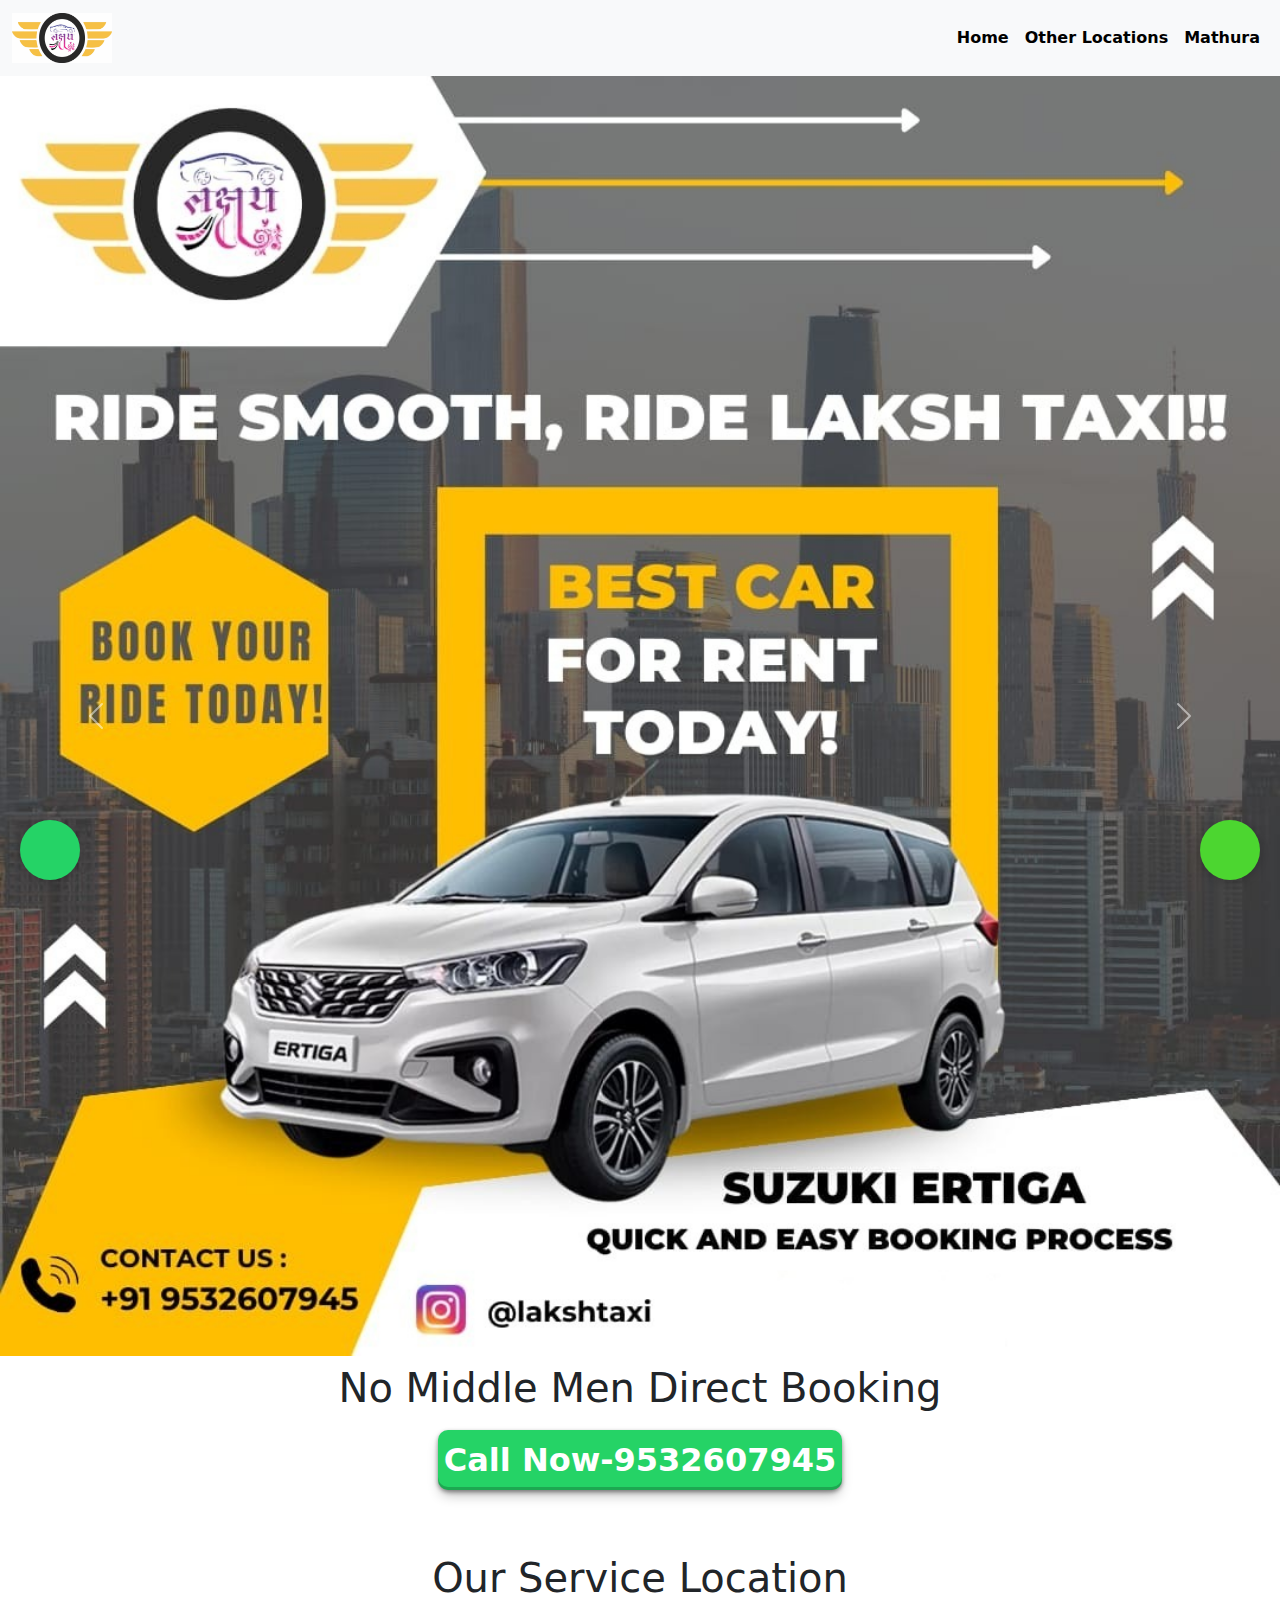
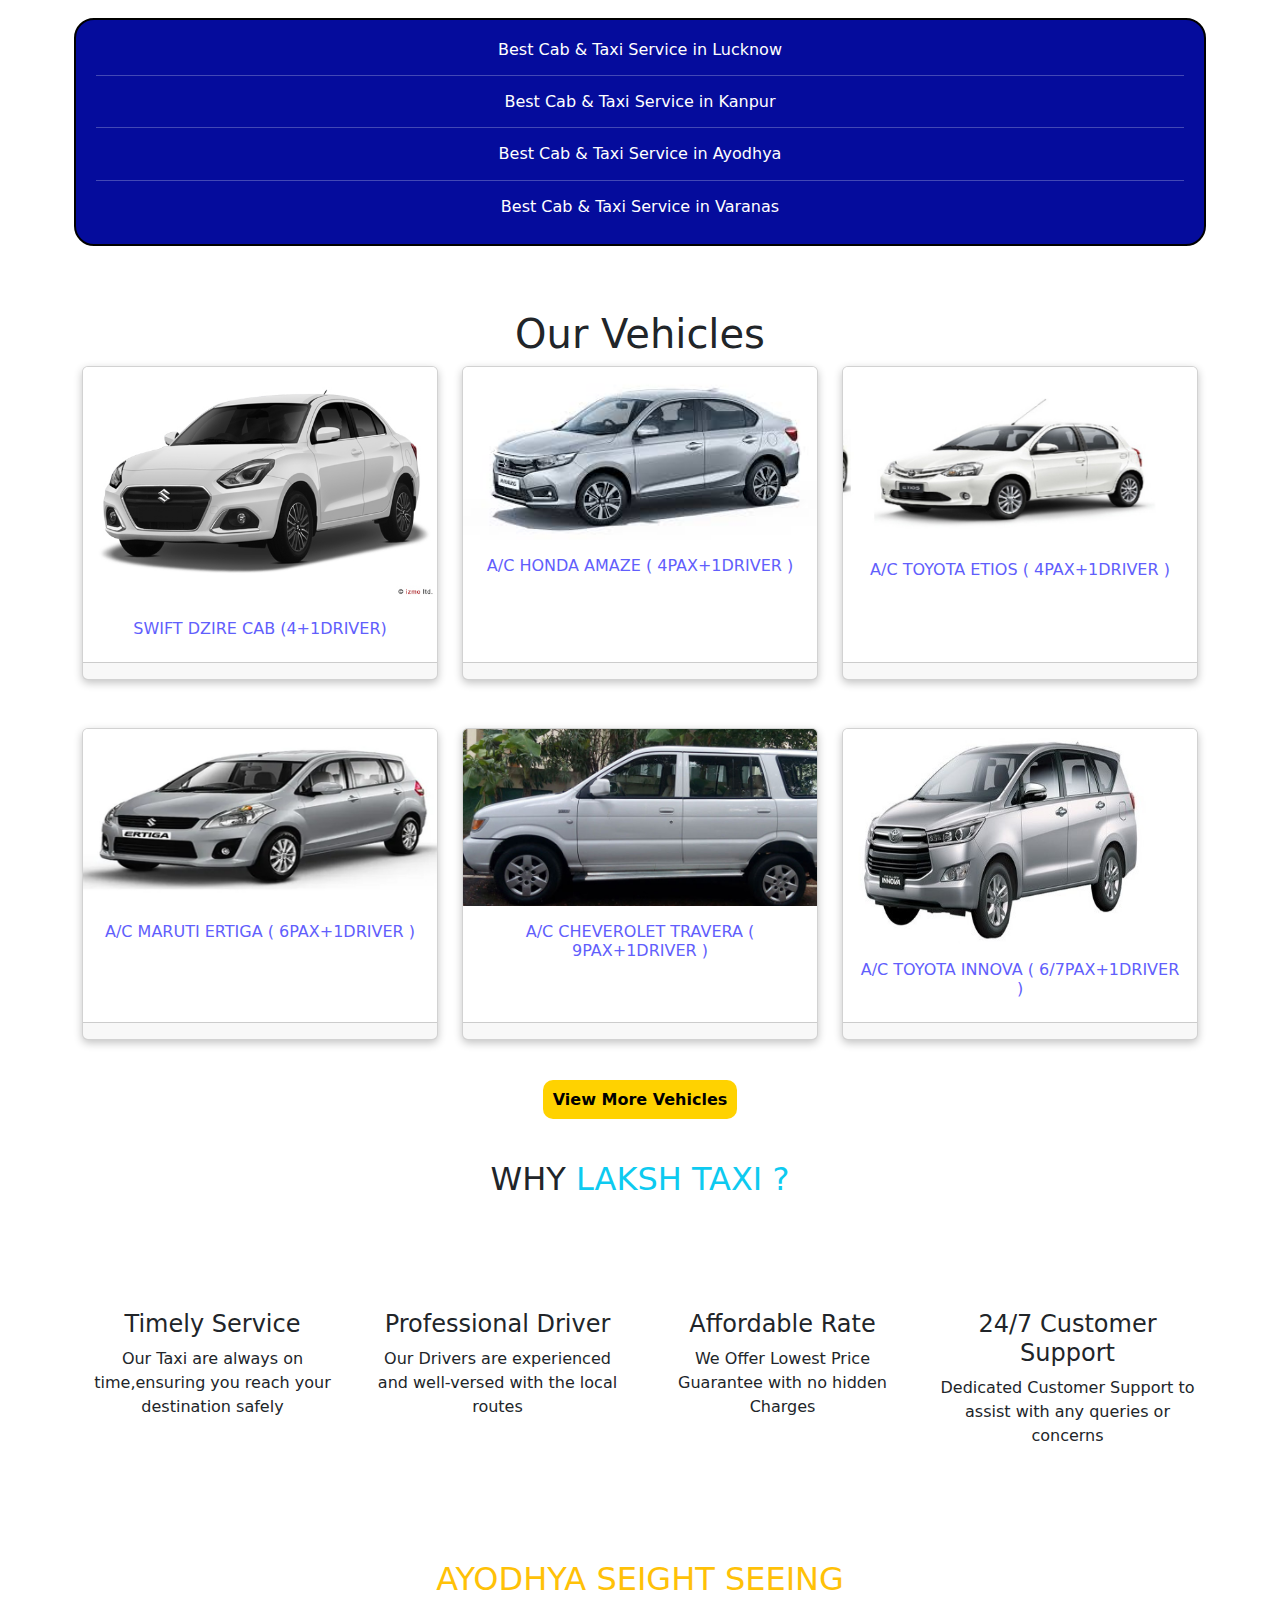
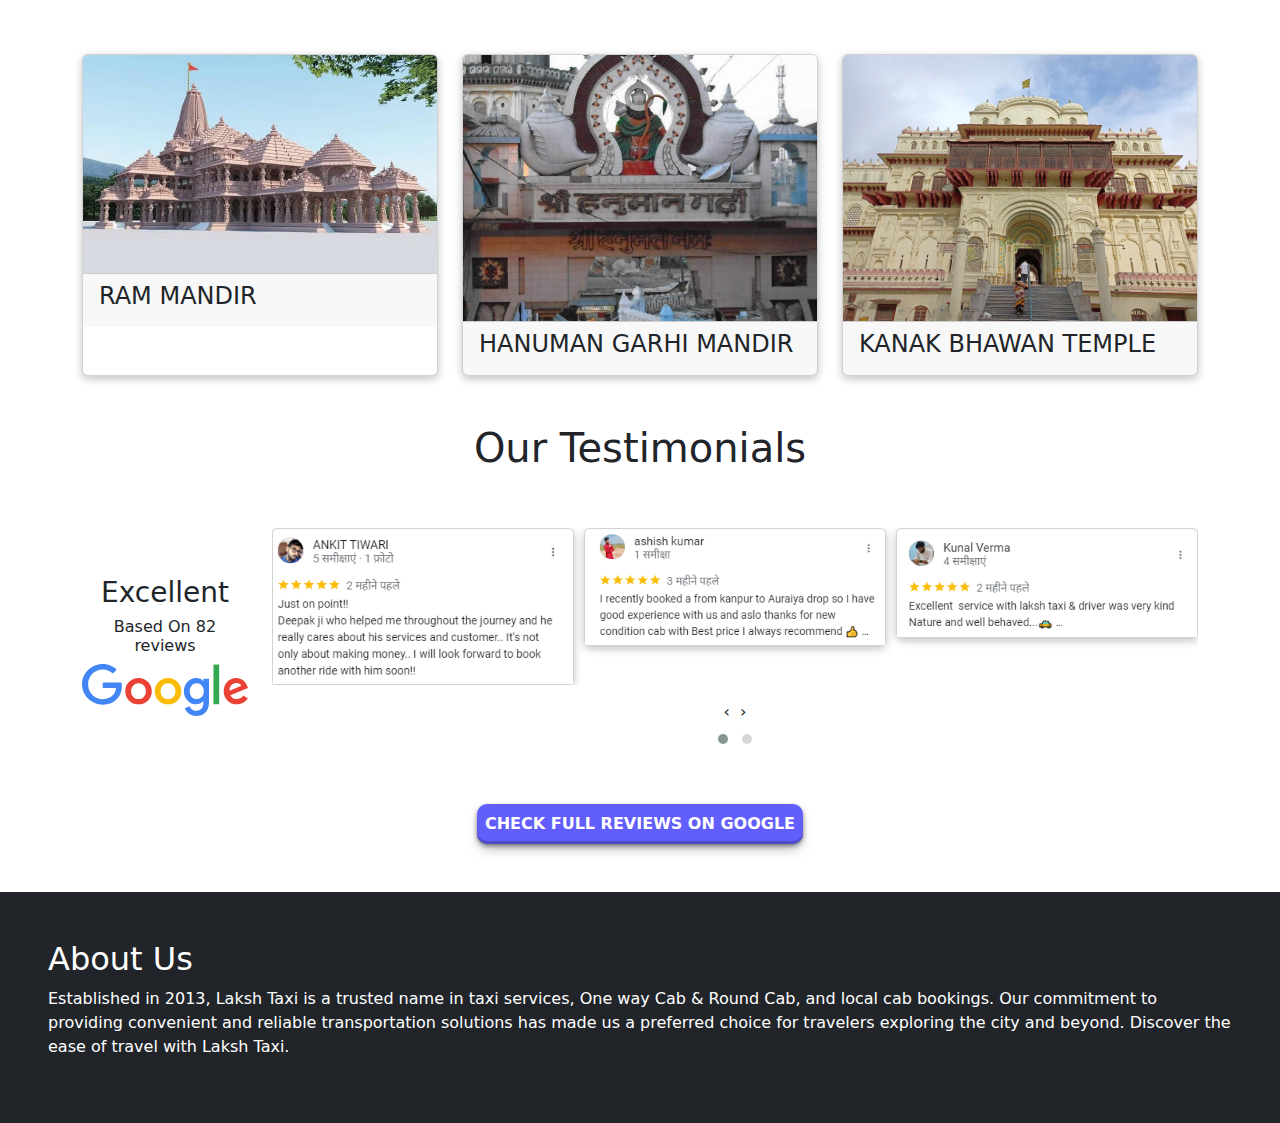
<file: index.html>
<!doctype html>
<html lang="en">

<head>
  <meta charset="utf-8">
  <meta name="viewport" content="width=device-width, initial-scale=1">
  <title>Best Cab and Taxi Services</title>
  <link href="https://cdn.jsdelivr.net/npm/bootstrap@5.3.3/dist/css/bootstrap.min.css" rel="stylesheet"
    integrity="sha384-QWTKZyjpPEjISv5WaRU9OFeRpok6YctnYmDr5pNlyT2bRjXh0JMhjY6hW+ALEwIH" crossorigin="anonymous">
  <link rel="stylesheet" href="secondpage.css">
  <link rel="stylesheet" href="https://cdnjs.cloudflare.com/ajax/libs/font-awesome/6.5.2/css/all.min.css"
    integrity="sha512-SnH5WK+bZxgPHs44uWIX+LLJAJ9/2PkPKZ5QiAj6Ta86w+fsb2TkcmfRyVX3pBnMFcV7oQPJkl9QevSCWr3W6A=="
    crossorigin="anonymous" referrerpolicy="no-referrer" />
  <link rel="stylesheet" href="https://cdnjs.cloudflare.com/ajax/libs/OwlCarousel2/2.3.4/assets/owl.carousel.min.css">
  <link rel="stylesheet"
    href="https://cdnjs.cloudflare.com/ajax/libs/OwlCarousel2/2.3.4/assets/owl.theme.default.min.css">
</head>

<body>
  <!-- navbar -->


  <nav class="navbar navbar-expand-lg bg-body-tertiary">
    <div class="container-fluid">
      <a class="navbar-brand" href="index.html"><img src="images/logo.png.jpg" alt="" class="logo"></a>
      <button class="navbar-toggler" type="button" data-bs-toggle="collapse" data-bs-target="#navbarSupportedContent"
        aria-controls="navbarSupportedContent" aria-expanded="false" aria-label="Toggle navigation">
        <span class="navbar-toggler-icon"></span>
      </button>
      <div class="collapse navbar-collapse" id="navbarSupportedContent">
        <ul class="navbar-nav ms-auto mb-2 mb-lg-0">
          <li class="nav-item">
            <a class="nav-link active" aria-current="page" href="index.html">Home</a>
          </li>
          <li class="nav-item">
            <a class="nav-link active" aria-current="page" href="second.html">Other Locations</a>
          </li>
          <li class="nav-item">
            <a class="nav-link active" aria-current="page" href="second.html">Mathura</a>
          </li>
  </nav>
  <!-- header start -->
 <!-- carsoule start -->
 <div id="carouselExampleInterval" class="carousel slide" data-bs-ride="carousel">
  <div class="carousel-inner">
    <div class="carousel-item active" data-bs-interval="10000">
      <img src="images/carsoule1.jpg" class="d-block w-100" alt="...">
    </div>
    <div class="carousel-item" data-bs-interval="2000">
      <img src="images/carsoule2.jpg" class="d-block w-100" alt="...">
    </div>
    <div class="carousel-item">
      <img src="images/carsoule3.jpg" class="d-block w-100" alt="...">
    </div>
  </div>
  <button class="carousel-control-prev" type="button" data-bs-target="#carouselExampleInterval" data-bs-slide="prev">
    <span class="carousel-control-prev-icon" aria-hidden="true"></span>
    <span class="visually-hidden">Previous</span>
  </button>
  <button class="carousel-control-next" type="button" data-bs-target="#carouselExampleInterval" data-bs-slide="next">
    <span class="carousel-control-next-icon" aria-hidden="true"></span>
    <span class="visually-hidden">Next</span>
  </button>
</div>
  <!-- carsoule end
    -->

 <h1 class="text-center mt-2 ">No Middle Men Direct Booking</h1>
<div class="text-center">
 <button class="callnow"><a href="tel:9532607945">Call Now-9532607945</a></button>
 
</div>
  </div>
  </div>
  
  
  
    <!--cab services best  -->


  <div class="container text-center mt-5 p-3">
           <h1 class="text-center mb-3 ">Our Service Location</h1>
   <div class="row">
    <div class="box">
      <h6>Best Cab & Taxi Service  in Lucknow</h6>
      <hr>
      <h6>Best Cab & Taxi Service  in Kanpur</h6>
      <hr>
      <h6>Best Cab & Taxi Service  in Ayodhya</h6>
      <hr>

      <h6>Best Cab & Taxi Service  in Varanas</h6>

    </div>
   </div>
  </div>

  <!-- Services start -->

  <div class="container mt-5 text-center">
    <h1>Our Vehicles</h1>
    <div class="row row-cols-1 row-cols-md-3 g-4">
      <div class="col">
        <div class="card h-100">
          <img src="images/marutisuzuki_dzire_angularfront.jpg" class="card-img-top" alt="...">
          <div class="card-body">
            <h5 class="card-title">SWIFT DZIRE CAB (4+1DRIVER)</h5>
          </div>
          <div class="card-footer d-flex justify-content-between">
            
          </div>
        </div>
      </div>
      <div class="col">
        <div class="card h-100">
          <img src="images/images.jpg" class="card-img-top" alt="...">
          <div class="card-body">
            <h5 class="card-title">A/C HONDA AMAZE ( 4PAX+1DRIVER )</h5>
          </div>
          <div class="card-footer d-flex justify-content-between">
            
          </div>
        </div>
      </div>
      <div class="col">
        <div class="card h-100">
          <img src="images/1-3.jpg" class="card-img-top" alt="...">
          <div class="card-body">
            <h5 class="card-title text-center">A/C TOYOTA ETIOS ( 4PAX+1DRIVER )</h5>
          </div>
          <div class="card-footer d-flex justify-content-between">
            
          </div>
        </div>
      </div>
    </div>
  </div>



  <div class="container mt-5 text-center">
    <div class="row row-cols-1 row-cols-md-3 g-4">
      <div class="col">
        <div class="card h-100">
          <img src="images/maruti-ertiga-silky-silver-1.jpg" class="card-img-top" alt="...">
          <div class="card-body">
            <h5 class="card-title">A/C MARUTI ERTIGA ( 6PAX+1DRIVER )</h5>
          </div>
          <div class="card-footer d-flex justify-content-between">
            
          </div>
        </div>
      </div>
      <div class="col">
        <div class="card h-100">
          <img src="images/chevrolet-tavera-2.jpg" class="card-img-top" alt="...">
          <div class="card-body">
            <h5 class="card-title">A/C CHEVEROLET TRAVERA ( 9PAX+1DRIVER )
            </h5>
          </div>
          <div class="card-footer d-flex justify-content-between">
            
          </div>
        </div>
      </div>
      <div class="col">
        <div class="card h-100">
          <img src="images/INNOVA-1.jpg" class="card-img-top" alt="...">
          <div class="card-body">
            <h5 class="card-title text-center">A/C TOYOTA INNOVA ( 6/7PAX+1DRIVER )
            </h5>
          </div>
          <div class="card-footer d-flex justify-content-between">
            
          </div>
        </div>
      </div>
    </div>
  </div>

  <div class="container mt-5">
    <div class="text-center">
      <a class="viewmore" href="viewmore.html">View More Vehicles</a>
    </div>
  </div>

  <!-- why choose -->

  <div class="container text-center mt-5 pb-5">
    <h2 class="pb-5">WHY <span class="text-info">LAKSH TAXI ? </span></h2>

    <div class="row pb-5">
    <div class="col-md-3 mt-5">
      <i class="fa-solid fa-clock fa-2xl"></i>
      <h4 class="mt-2">Timely Service</h4>
      <p>Our Taxi are always on time,ensuring you reach your destination safely</p>
    </div>
    <div class="col-md-3 mt-5">
      <i class="fa-solid fa-person fa-2xl"></i>
     <h4 class="mt-2">Professional Driver</h4>
      <p>Our Drivers are experienced and well-versed with the local routes</p>

    </div>
    <div class="col-md-3 mt-5">
      <i class="fa-solid fa-money-bill fa-2xl"></i>
<h4 class="mt-2">Affordable Rate</h4>
<p>We Offer Lowest Price Guarantee with no hidden Charges</p>
    </div>
    <div class="col-md-3 mt-5">
      <i class="fa-solid fa-headset fa-2xl"></i>
      <h4 class="mt-2">24/7 Customer Support</h4>
      <p>Dedicated Customer Support to assist with any queries or concerns</p>
    </div>
    </div>
  </div>



  <!-- ayodhya site -->
 <div class="container">
  <h2 class="text-center pb-5 text-warning">AYODHYA SEIGHT SEEING</h2>
  <div class="row row-cols-1 row-cols-md-3 g-4">
    <div class="col">
      <div class="card h-100">
        <img src="images/ayodya1.jpg" class="card-img-top" alt="...">
        
        <div class="card-footer">
          <h4>RAM MANDIR</h4>
        </div>
      </div>
    </div>
    <div class="col">
      <div class="card h-100">
        <img src="images/ayodhya2.jpg" class="card-img-top" alt="...">
        
        <div class="card-footer">
     <h4>HANUMAN GARHI MANDIR</h4>
        </div>
      </div>
    </div>
    <div class="col">
      <div class="card h-100">
        <img src="images/ayodhya3.jpg" class="card-img-top" alt="...">
       
        <div class="card-footer">
         <h4>KANAK BHAWAN TEMPLE</h4>
        </div>
      </div>
    </div>
  </div>
 </div>
  <!-- Our testmonial -->
  <div class="container mt-5">
    <h1 class="text-center pb-5">

      Our Testimonials</h1>
    <div class="row">
      <div class="col-md-2 text-center mt-5">
        <h3>Excellent</h3>
        <i class="fa-solid fa-star fa-lg" style="color: #FFD43B;"></i>
        <i class="fa-solid fa-star fa-lg" style="color: #FFD43B;"></i>
        <i class="fa-solid fa-star fa-lg" style="color: #FFD43B;"></i>
        <i class="fa-solid fa-star fa-lg" style="color: #FFD43B;"></i>
        <i class="fa-solid fa-star fa-lg" style="color: #FFD43B;"></i>

        <h6 class="mt-2">Based On 82 reviews</h6>
        <img src="images/logo.svg" alt="" class="img-fluid">
      </div>
      <div class="col-md-10">
        <div class="owl-carousel owl-theme">
          <div class="item">
            <div class="card">
              <img src="images/person1.png" class="card-img-top" alt="Image 1">
              
            </div>
          </div>
          <div class="item">
            <div class="card">
              <img src="images/person2.png" class="card-img-top" alt="Image 2">
              
            </div>
          </div>
          <div class="item">
            <div class="card">
              <img src="images/person3.png" class="card-img-top" alt="Image 3">
              
            </div>
          </div>

          <div class="item">
            <div class="card">
              <img src="images/person4.png" class="card-img-top" alt="Image 3">
              
            </div>
          </div>
          <!-- Add more items as needed -->
        </div>
      </div>
    </div>
  </div>
  </div>

  <!-- button google search -->

<div class="container pb-5 mt-5">
  <div class="row">
    <div class="text-center">
      <button class="btnreviews"><a href="https://g.co/kgs/JjpGZ3e/">CHECK FULL REVIEWS ON GOOGLE</a></button>
    </div>
  </div>
</div>

<!-- footer address -->
<div class="container-fluid bg-dark text-white p-5">
  <div class="row">
    <h2>About Us</h2>
    <p>Established in 2013, Laksh Taxi is a trusted name in taxi services, One way Cab & Round Cab, and local cab bookings. Our commitment to providing convenient and reliable transportation solutions has made us a preferred choice for travelers exploring the city and beyond. Discover the ease of travel with Laksh Taxi.</p>
  </div>
</div>

  <!-- Watsapp button  and call button -->
  <div class="call-button">
    <a href="tel:9532607945"><i class="fas fa-phone"></i></a>
  </div>
  <div class="whatsapp-button">
    <a href="https://wa.me/9532607945" target="_blank"><i class="fab fa-whatsapp"></i></a>
  </div>


  <script src="https://cdn.jsdelivr.net/npm/bootstrap@5.3.3/dist/js/bootstrap.bundle.min.js"
    integrity="sha384-YvpcrYf0tY3lHB60NNkmXc5s9fDVZLESaAA55NDzOxhy9GkcIdslK1eN7N6jIeHz"
    crossorigin="anonymous"></script>
  <script src="https://code.jquery.com/jquery-3.6.0.min.js"></script>
  <script src="https://cdn.jsdelivr.net/npm/@popperjs/core@2.9.3/dist/umd/popper.min.js"></script>
  <script src="https://stackpath.bootstrapcdn.com/bootstrap/5.1.3/js/bootstrap.min.js"></script>
  <script src="https://cdnjs.cloudflare.com/ajax/libs/OwlCarousel2/2.3.4/owl.carousel.min.js"></script>
  <script>
    $(document).ready(function () {
      $('.owl-carousel').owlCarousel({
        loop: true,
        margin: 10,
        nav: true,
        responsive: {
          0: {
            items: 1
          },
          600: {
            items: 2
          },
          1000: {
            items: 3
          }
        }
      });
    });
  </script>
</body>

</html>
</file>
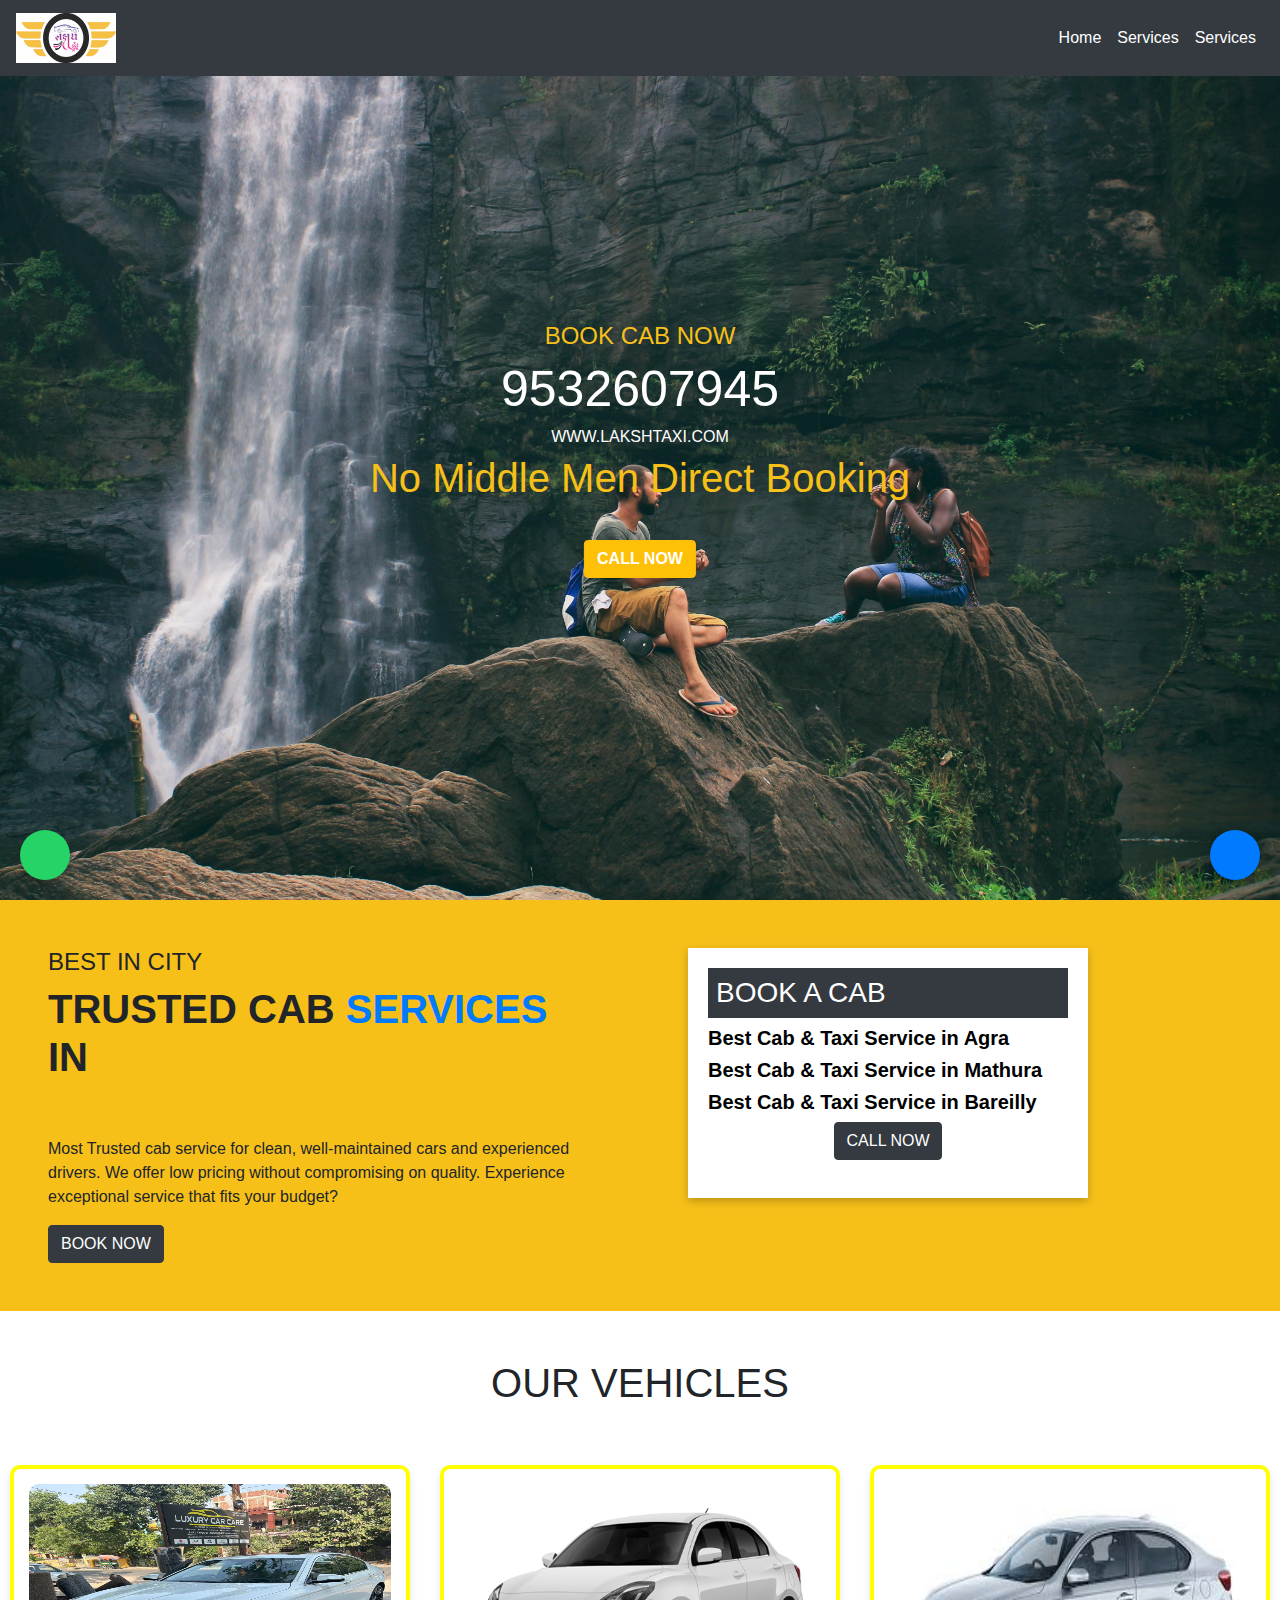
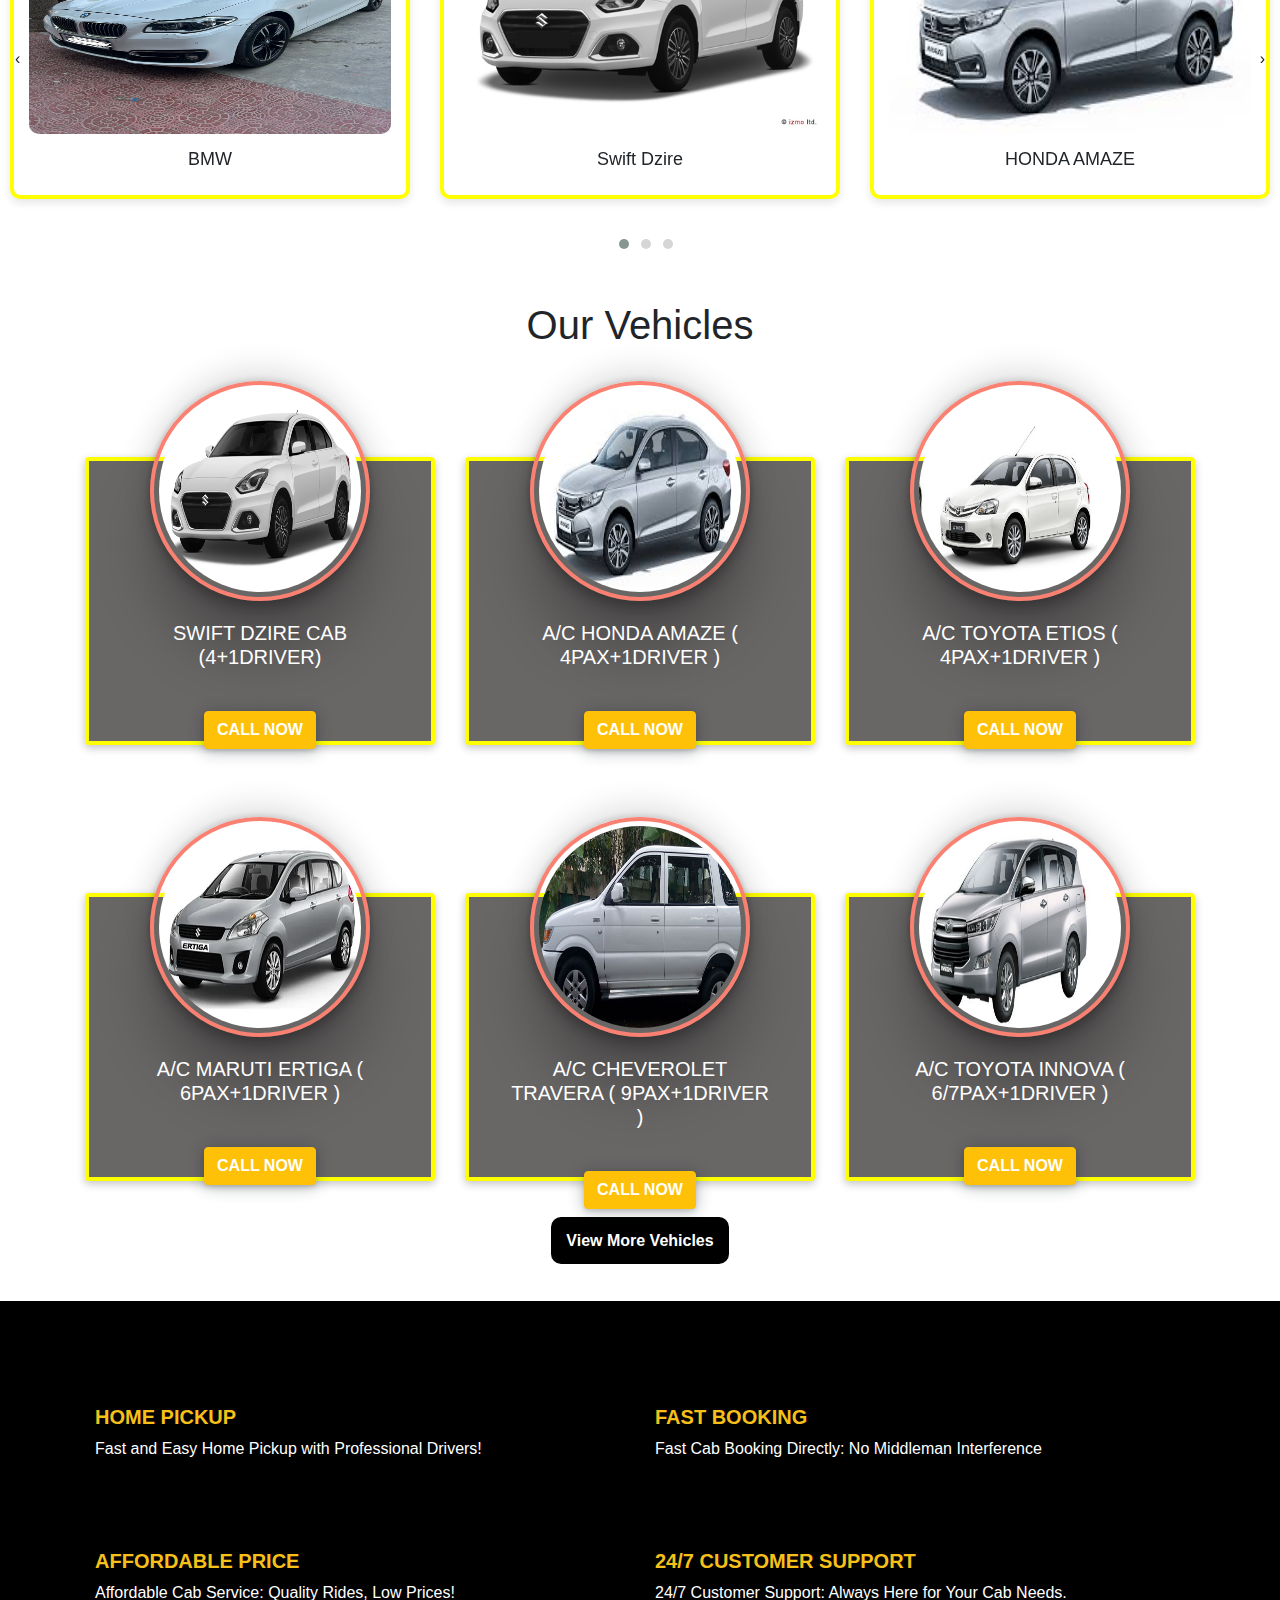
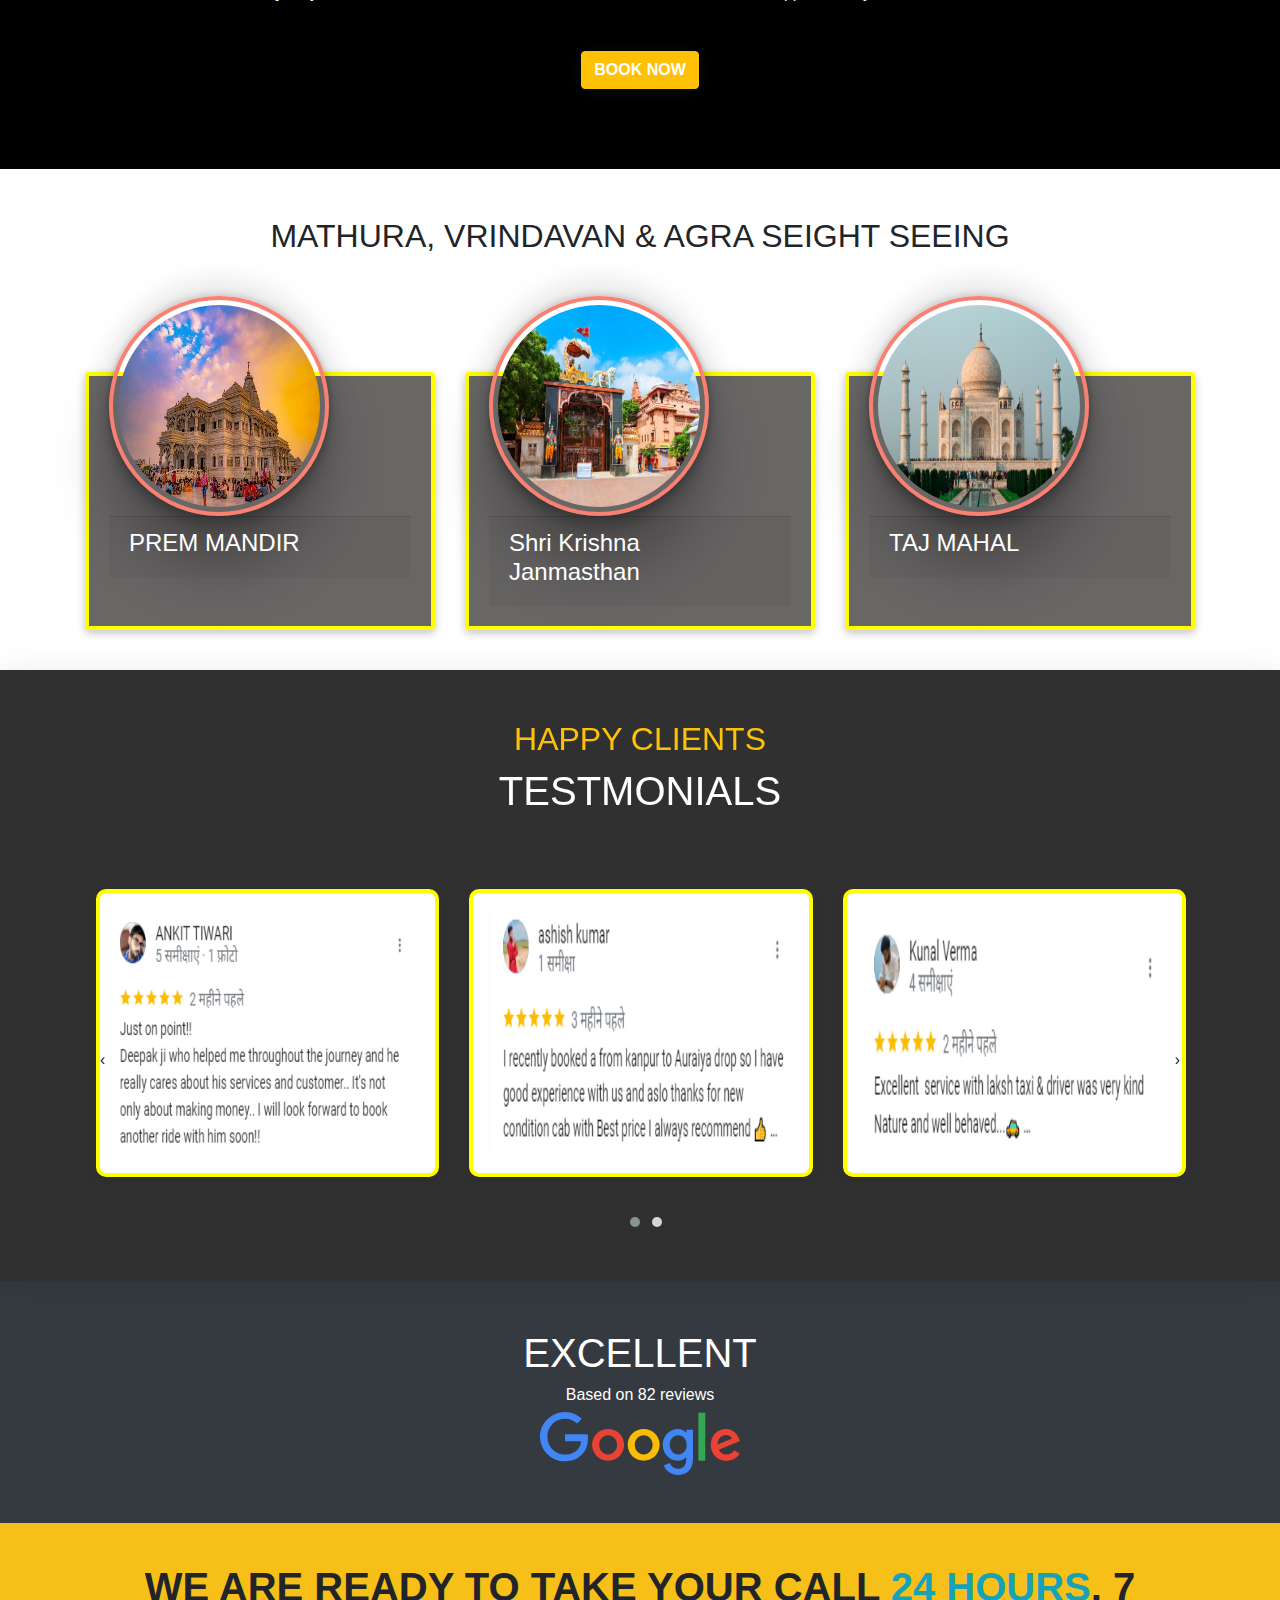
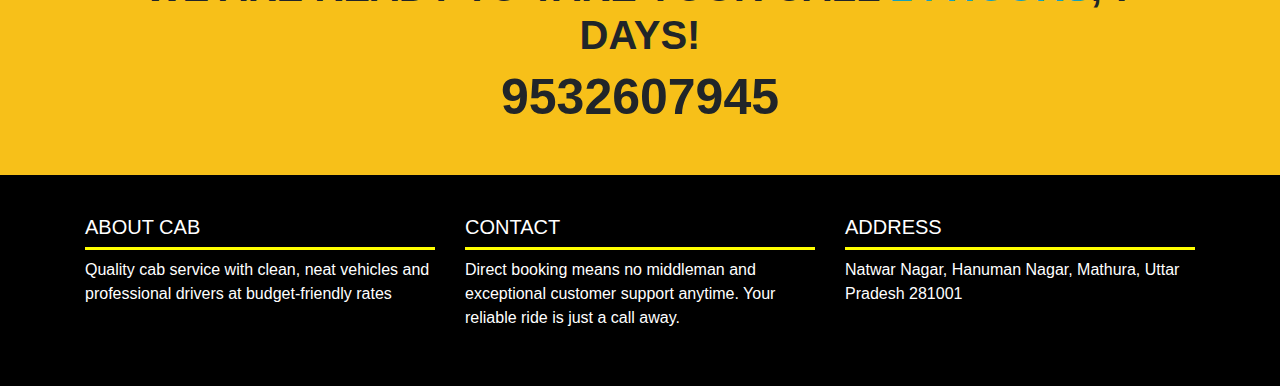
<file: second.html>
<!DOCTYPE html>
<html lang="en">
<head>
    <meta charset="UTF-8">
    <meta name="viewport" content="width=device-width, initial-scale=1.0">
    <title>Best Cab & Taxi Service</title>
    <link href="https://stackpath.bootstrapcdn.com/bootstrap/4.5.2/css/bootstrap.min.css" rel="stylesheet">
    <link rel="stylesheet" href="https://cdnjs.cloudflare.com/ajax/libs/font-awesome/6.6.0/css/all.min.css" integrity="sha512-Kc323vGBEqzTmouAECnVceyQqyqdsSiqLQISBL29aUW4U/M7pSPA/gEUZQqv1cwx4OnYxTxve5UMg5GT6L4JJg==" crossorigin="anonymous" referrerpolicy="no-referrer" />
    <link rel="stylesheet" href="style.css">
    <link rel="stylesheet" href="https://cdnjs.cloudflare.com/ajax/libs/OwlCarousel2/2.3.4/assets/owl.carousel.min.css">
    <link rel="stylesheet" href="https://cdnjs.cloudflare.com/ajax/libs/OwlCarousel2/2.3.4/assets/owl.theme.default.min.css">
    
    <style>
   
    </style>
</head>
<body>
    <!-- Navbar -->
     
    <nav class="navbar navbar-expand-lg navbar-dark fixed-top navbar-custom bg-dark">
        <a class="navbar-brand" href="#"><img src="images/logo.png.jpg" alt="" class="logo"></a>
        <button class="navbar-toggler" type="button" data-toggle="collapse" data-target="#navbarNav" aria-controls="navbarNav" aria-expanded="false" aria-label="Toggle navigation">
            <span class="navbar-toggler-icon"></span>
        </button>
        <div class="collapse navbar-collapse" id="navbarNav">
            <ul class="navbar-nav ml-auto">
                <li class="nav-item active">
                    <a class="nav-link" href="second.html">Home <span class="sr-only">(current)</span></a>
                </li>
                <li class="nav-item active">
                  <a class="nav-link" href="second.html">Services<span class="sr-only">(current)</span></a>
              </li>
              <li class="nav-item active">
                <a class="nav-link" href="second.html">Services<span class="sr-only">(current)</span></a>
            </li>
               
            </ul>
        </div>
    </nav>

    <!-- Background Images with Centered Text -->
    <div class="background-images">
        <div class="centered-text">
          <a href="tel:+91 9532607945">            <h4 class="bookcab">BOOK CAB NOW</h1>
          </a>
                <h1 class="mobileno">9532607945
                </h1>
                <h6>WWW.LAKSHTAXI.COM</h6>
             <h1 class="bookcab">No Middle Men Direct Booking</h1>
             <a href="tel:+91 9532607945"><button class="btn btn-warning">CALL NOW</button></a>
        </div>
    </div>
<!-- Section two card details -->
 <div class="container-fluid section2bg">
<div class="row">
 
  <div class="col-md-6 p-5">
    <h4>BEST IN CITY</h4>
    <h1 class="trusted">TRUSTED CAB <span class="text-primary">SERVICES</span> IN <br>
        <span class="text-danger cities">
            <span class="city">MATHURA</span>
            <span class="city">AGRA</span>
            <span class="city">BAREILLY</span>
        </span>
    </h1>
    <p>Most Trusted cab service for clean, well-maintained cars and experienced drivers. We offer low pricing without compromising on quality. Experience exceptional service that fits your budget?</p>

    <a href="tel:+91 9532607945"><button class="btn btn-dark">BOOK NOW</button></a>
</div>

    <div class="col-md-6 p-5">
        <div class="box  ">
          <h3 class="bg-dark text-white p-2 ">BOOK A CAB</h3>
          <h5><i class="fa-solid fa-check"></i> Best Cab & Taxi Service in Agra</h5>
          <h5><i class="fa-solid fa-check"></i> Best Cab & Taxi Service in Mathura
          </h5>
          <h5><i class="fa-solid fa-check"></i> Best Cab & Taxi Service in Bareilly</h5>

            <div class="text-center">
                <a href="tel:+91 9532607945"><button class="btn btn-dark">CALL NOW</button></a>

            </div>
        </div>
    </div>
</div>
 </div>

 <!-- carsolle -->

  <!-- carsolle -->

  <h1 class="text-center mt-5">OUR VEHICLES</h1>
  <div class="owl-carousel owl-theme mt-5">
   <div class="item">
       <img src="images/bmw.jpeg" alt="Image 1">
       <h4>BMW</h4>
   </div>
   <div class="item">
       <img src="images/marutisuzuki_dzire_angularfront.jpg" alt="Image 2">
       <h4>Swift Dzire</h4>
   </div>
   <div class="item">
       <img src="images/images.jpg" alt="Image 3">
       <h4>HONDA AMAZE</h4>
   </div>
   <div class="item">
       <img src="images/1-3.jpg" alt="Image 4">
       <h4>TOYOTA ETIOS</h4>
   </div>
   <div class="item">
       <img src="images/maruti-ertiga-silky-silver-1.jpg" alt="Image 5">
       <h4>Maruti Ertiga</h4>
   </div>
   <div class="item">
       <img src="images/7-seater-innova-car-.webp" alt="Image 6">
       <h4>Toyota Innova</h4>
       </div>
   <div class="item">
       <img src="images/Fortuner.jpeg" alt="Image 6">
       <h4>Toyota Fortuner</h4>
   </div>
 </div>
  <!-- end -->
  <!-- Our Vechicals -->
  
  <div class="container mt-5 text-center">
    <h1 class="">Our Vehicles</h1>
    <div class="row row-cols-1 row-cols-md-3 g-4">
      <div class="col cardcol">
        <div class="card h-100">
          <div class="d-flex justify-content-center align-items-cente">
            <img src="images/marutisuzuki_dzire_angularfront.jpg" class="card-img-top" alt="...">

          </div>
          <div class="card-body">
            <h5 class="card-title">SWIFT DZIRE CAB (4+1DRIVER)</h5>
            <div class="text-center">
              <a href="tel:+91 9532607945"><button class="btn btn-warning">CALL NOW</button></a>
            </div>
          </div>
          
        </div>
      </div>
      <div class="col cardcol">
        <div class="card h-100">
          <div class="text-center">
            <img src="images/images.jpg" class="card-img-top" alt="...">

          </div>
          <div class="card-body">
            <h5 class="card-title">A/C HONDA AMAZE ( 4PAX+1DRIVER )</h5>
            <div class="text-center">
              <a href="tel:+91 9532607945"><button class="btn btn-warning">CALL NOW</button></a>
            </div>
          </div>
          
        </div>
      </div>
      <div class="col cardcol">
        <div class="card h-100">
          <div class="text-center">
            <img src="images/1-3.jpg" class="card-img-top" alt="...">

          </div>
          <div class="card-body">
            <h5 class="card-title text-center">A/C TOYOTA ETIOS ( 4PAX+1DRIVER )</h5>
            <div class="text-center">
              <a href="tel:+91 9532607945"><button class="btn btn-warning">CALL NOW</button></a>
            </div>
          </div>
          
        </div>
      </div>
    </div>
  </div>



  <div class="container mt-5 text-center">
    <div class="row row-cols-1 row-cols-md-3 g-4">
      <div class="col cardcol">
        <div class="card h-100 ">
          <div class="text-center">
            <img src="images/maruti-ertiga-silky-silver-1.jpg" class="card-img-top" alt="...">

          </div>
          <div class="card-body">
            <h5 class="card-title">A/C MARUTI ERTIGA ( 6PAX+1DRIVER )</h5>
            <div class="text-center">
              <a href="tel:+91 9532607945"><button class="btn btn-warning">CALL NOW</button></a>
            </div>
          </div>
         
        </div>
      </div>
      <div class="col cardcol">
        <div class="card h-100 ">
          <div class="text-center">
            <img src="images/chevrolet-tavera-2.jpg" class="card-img-top" alt="...">

          </div>
          <div class="card-body">
            <h5 class="card-title">A/C CHEVEROLET TRAVERA ( 9PAX+1DRIVER )
             
            </h5>
            <div class="text-center">
              <a href="tel:+91 9532607945"><button class="btn btn-warning">CALL NOW</button></a>
            </div>
          </div>
          
        </div>
      </div>
      <div class="col cardcol">
        <div class="card h-100 ">
          <div class="text-center">
            <img src="images/INNOVA-1.jpg" class="card-img-top" alt="...">

          </div>
          <div class="card-body">
            <h5 class="card-title text-center">A/C TOYOTA INNOVA ( 6/7PAX+1DRIVER )
            </h5>
            <div class="text-center">
              <a href="tel:+91 9532607945"><button class="btn btn-warning">CALL NOW</button></a>
            </div>
          </div>
          
        </div>
      </div>
    </div>
  </div>

  <div class="container mt-5">
    <div class="text-center">
      <a class="viewmore" href="viewmore.html">View More Vehicles</a>
    </div>
  </div>


   <!-- end -->

   <!-- why laksh taxi -->
    <div class="imgbgwhy mt-5">
      <div class="container ">
        <div class="row">
          <div class="col-md-6">
            <h4>            <i class="fa-solid fa-star fa-2xl" style="color: #FFD43B;"></i>
            </h2>
            <h5 class="mt-4 homepicup">HOME PICKUP</h5>
            <p class="text-white">Fast and Easy Home Pickup with Professional Drivers!</p>

          </div>
          <div class="col-md-6">
            <h4><i class="fa-solid fa-trophy fa-2xl" style="color: #FFD43B;"></i></h4>
            <h5 class="mt-4 homepicup">FAST BOOKING</h5>
            <p class="text-white">Fast Cab Booking Directly: No Middleman Interference</p>
          </div>
        </div>

        <div class="row mt-5">
          <div class="col-md-6">
            <h4>            <i class="fa-solid fa-star fa-2xl" style="color: #FFD43B;"></i>
            </h2>
            <h5 class="mt-4 homepicup">AFFORDABLE PRICE</h5>
            <p class="text-white">Affordable Cab Service: Quality Rides, Low Prices!</p>

          </div>
          <div class="col-md-6">
            <h4><i class="fa-solid fa-trophy fa-2xl" style="color: #FFD43B;"></i></h4>
            <h5 class="mt-4 homepicup">24/7 CUSTOMER SUPPORT</h5>
            <p class="text-white">24/7 Customer Support: Always Here for Your Cab Needs.</p>
          </div>
        </div>
        <div class="text-center">
          <a href="tel:+91 9532607945"><button class="btn btn-warning">BOOK NOW</button></a>
        </div>
      </div>
    </div>
    <!-- end -->

       <!-- ayodhya seight -->
       <div class="container mt-5">
        <h2 class="text-center pb-2"> MATHURA, VRINDAVAN & AGRA SEIGHT SEEING</h2>
        <div class="row row-cols-1 row-cols-md-3 g-4">
          <div class="col cardcol">
            <div class="card h-100">
              <img src="images/vrindavan.jpg" class="card-img-top" alt="...">
              
              <div class="card-footer">
                <h4>PREM MANDIR</h4>
              </div>
            </div>
          </div>
          <div class="col cardcol">
            <div class="card h-100">
              <img src="images/Krishna.webp" class="card-img-top" alt="...">
              
              <div class="card-footer">
           <h4>Shri Krishna Janmasthan</h4>
              </div>
            </div>
          </div>
          <div class="col cardcol">
            <div class="card h-100">
              <img src="images/Agra.jpg" class="card-img-top" alt="...">
             
              <div class="card-footer">
               <h4>TAJ MAHAL</h4>
              </div>
            </div>
          </div>
        </div>
       </div>
       <!-- end -->
  

     <!-- testmonials -->

     <div class="bgtestmonial">
      
      <div class="container">
        <h2 class="text-center text-warning">HAPPY CLIENTS</h2>
        <h1 class="text-center text-white pb-3">TESTMONIALS</h1>

<!-- carsoule owl -->
<div class="owl-carousel owl-theme mt-5">
  <div class="item testmonial">
      <img src="images/person1.png" alt="Image 1">
  </div>
  <div class="item  testmonial">
      <img src="images/person2.png" alt="Image 2">
  </div>
  <div class="item  testmonial">
      <img src="images/person3.png" alt="Image 3">
  </div>
  <div class="item  testmonial">
      <img src="images/person4.png" alt="Image 4">
  </div>
  <div class="item  testmonial">
      <img src="images/person5.png" alt="ImaAge 5">
  </div>
  <div class="item  testmonial">
      <img src="images/person6.png" alt="Image 6">
  </div>
</div>
 <!-- end -->
      </div>
     </div>

     <div class="container-fluid text-center text-white bg-dark p-5">
      <div class="text-center">
        <h1>EXCELLENT</h1>
        <i class="fa-solid fa-star fa-2xl" style="color: #FFD43B;"></i>
        <i class="fa-solid fa-star fa-2xl" style="color: #FFD43B;"></i>
        <i class="fa-solid fa-star fa-2xl" style="color: #FFD43B;"></i>
        <i class="fa-solid fa-star fa-2xl" style="color: #FFD43B;"></i>
        <i class="fa-solid fa-star fa-2xl" style="color: #FFD43B;"></i>
        <h6 class="mt-2">Based on 82 reviews</h6>
        <img src="images/logo.svg" alt="" class="img-logo">
      </div>
     </div>

     <!-- 24 hour and seven -->

     <div class="sectioncall">
      <div class="container">
        <div class="row">
          <div class="col">
            <h1 class="text-center"> WE ARE READY TO TAKE YOUR CALL <span class="text-info">24 HOURS</span>, 7 DAYS!</h1>
              <h2 class="text-center">9532607945</h2>
          </div>
        </div>
      </div>
     </div>
     <!-- end 24 -->

     <!-- footer start -->
      <div class="footer">
        <div class="container">
          <div class="row">
            <div class="col-md-4">
              <h5>ABOUT CAB</h5>
              <p>Quality cab service with clean, neat vehicles and professional drivers at budget-friendly rates
              </p>              
            </div>
            <div class="col-md-4">
              <h5>CONTACT</h5>
              <p>Direct booking means no middleman and exceptional customer support anytime. Your reliable ride is just a call away.</p>
            </div>
            <div class="col-md-4">
              <h5>ADDRESS</h5>
              Natwar Nagar, Hanuman Nagar, Mathura, Uttar Pradesh 281001
            </div>
          </div>
        </div>
      </div>
      <!-- footer end -->


      <!-- WhatsApp Button (Left side) -->
<a href="https://wa.link/ci47yk" class="whatsapp-button" target="_blank">
  <i class="fab fa-whatsapp"></i>
</a>

<!-- Call Button (Right side) -->
<a href="tel:+91 9532607945" class="call-button">
  <i class="fas fa-phone-alt"></i>
</a>

    <script src="https://code.jquery.com/jquery-3.5.1.slim.min.js"></script>
    <script src="https://cdn.jsdelivr.net/npm/@popperjs/core@2.5.4/dist/umd/popper.min.js"></script>
    <script src="https://stackpath.bootstrapcdn.com/bootstrap/4.5.2/js/bootstrap.min.js"></script>
    <script src="https://cdnjs.cloudflare.com/ajax/libs/jquery/3.6.0/jquery.min.js"></script>
    <script src="https://cdnjs.cloudflare.com/ajax/libs/OwlCarousel2/2.3.4/owl.carousel.min.js"></script>
    <script>
       $(document).ready(function(){
            $(".owl-carousel").owlCarousel({
                items: 3,
                loop: true,
                margin: 10,
                nav: true,
                dots: true,
                autoplay: true,
                autoplayTimeout: 3000,
                autoplayHoverPause: true,
                responsive: {
                    0: {
                        items: 1 // Show 1 item on screens less than 600px
                    },
                    600: {
                        items: 2 // Show 2 items on screens between 600px and 1000px
                    },
                    1000: {
                        items: 3 // Show 3 items on screens greater than 1000px
                    }
                }
            });
        });
    </script>
</body>
</html>
</file>
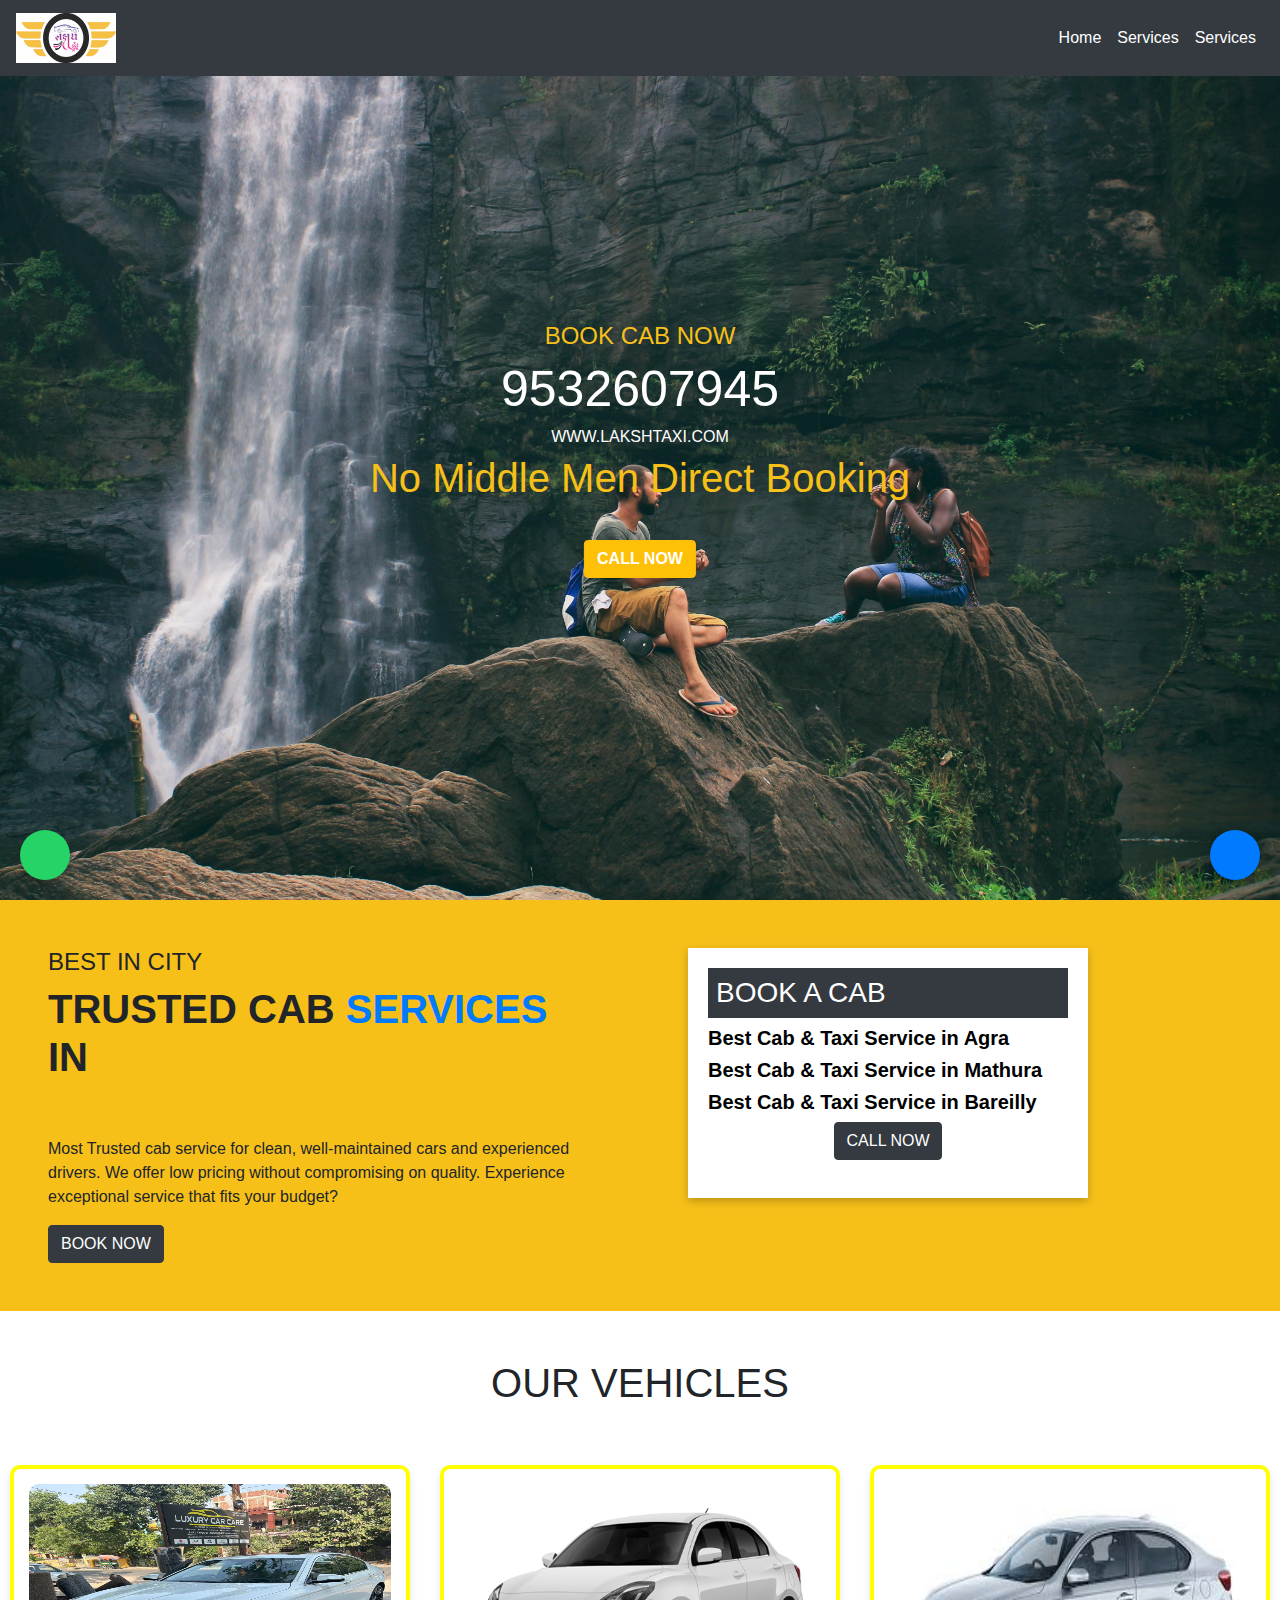
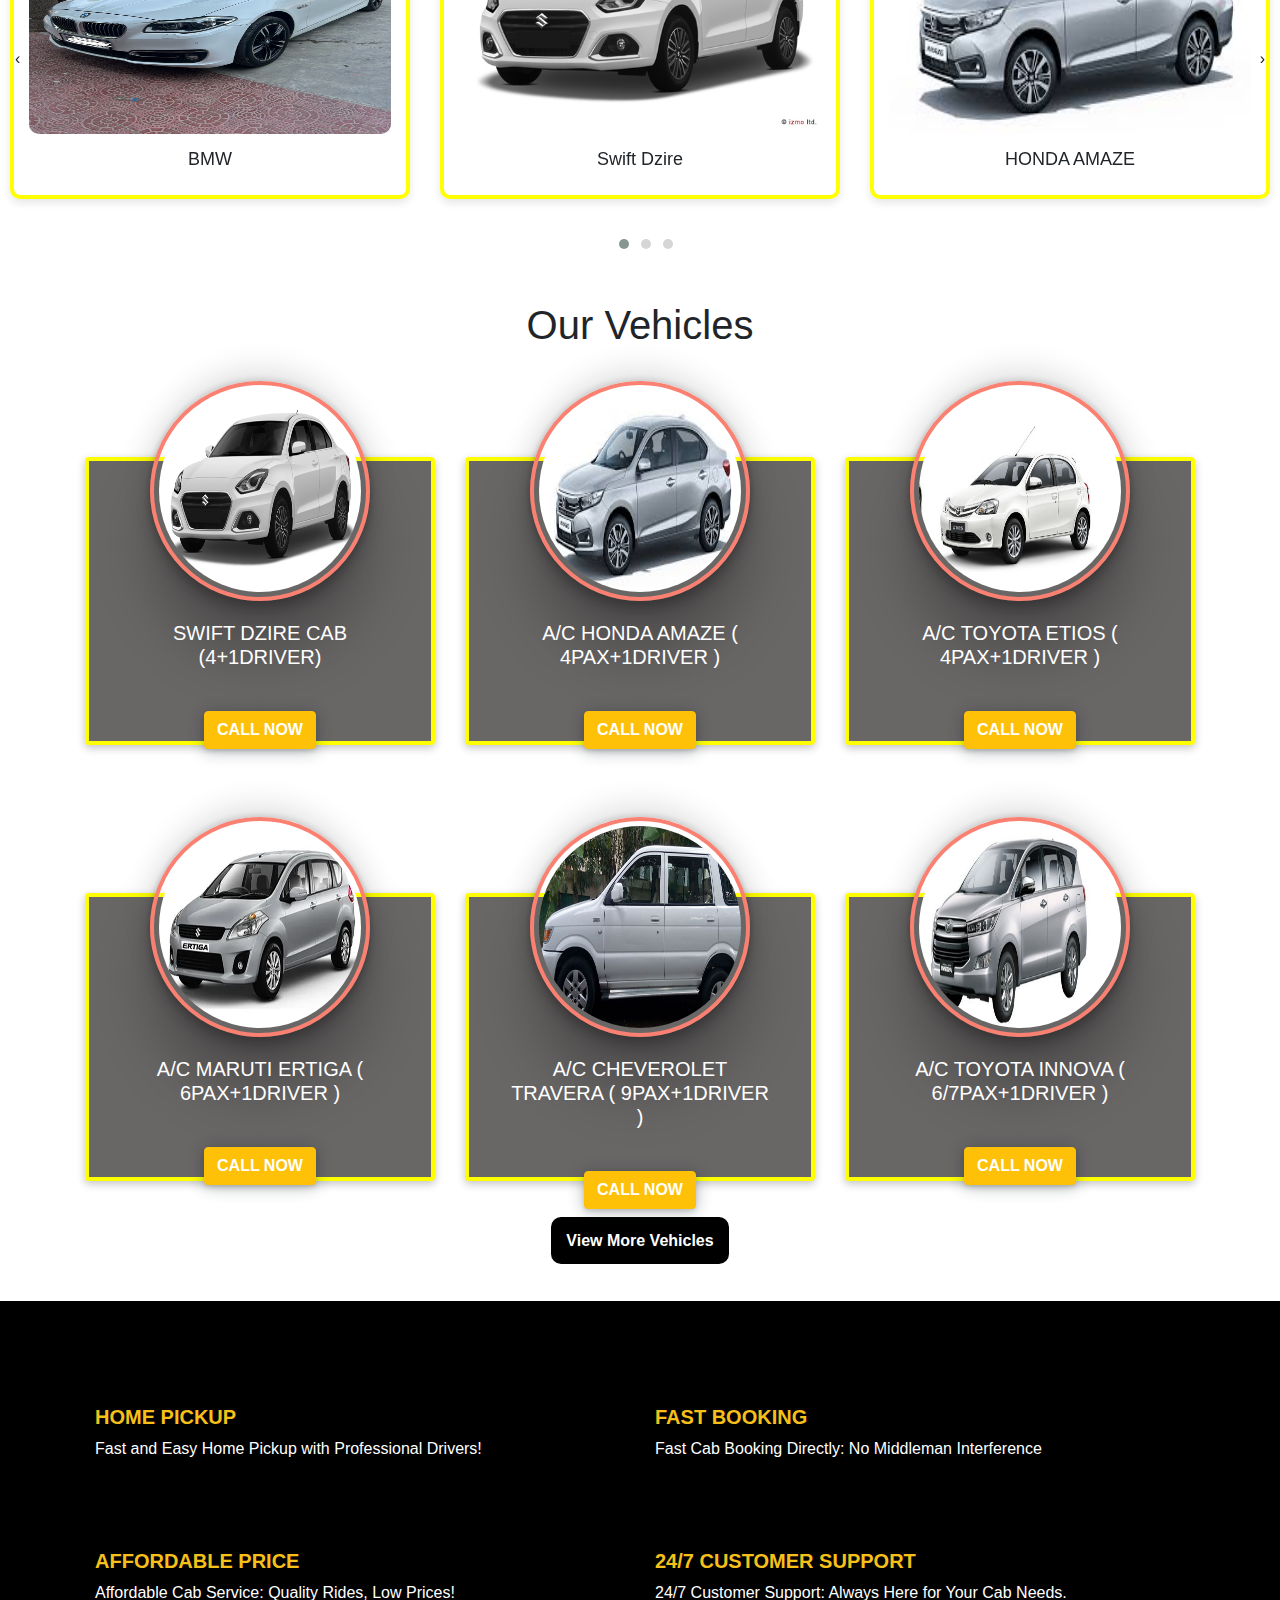
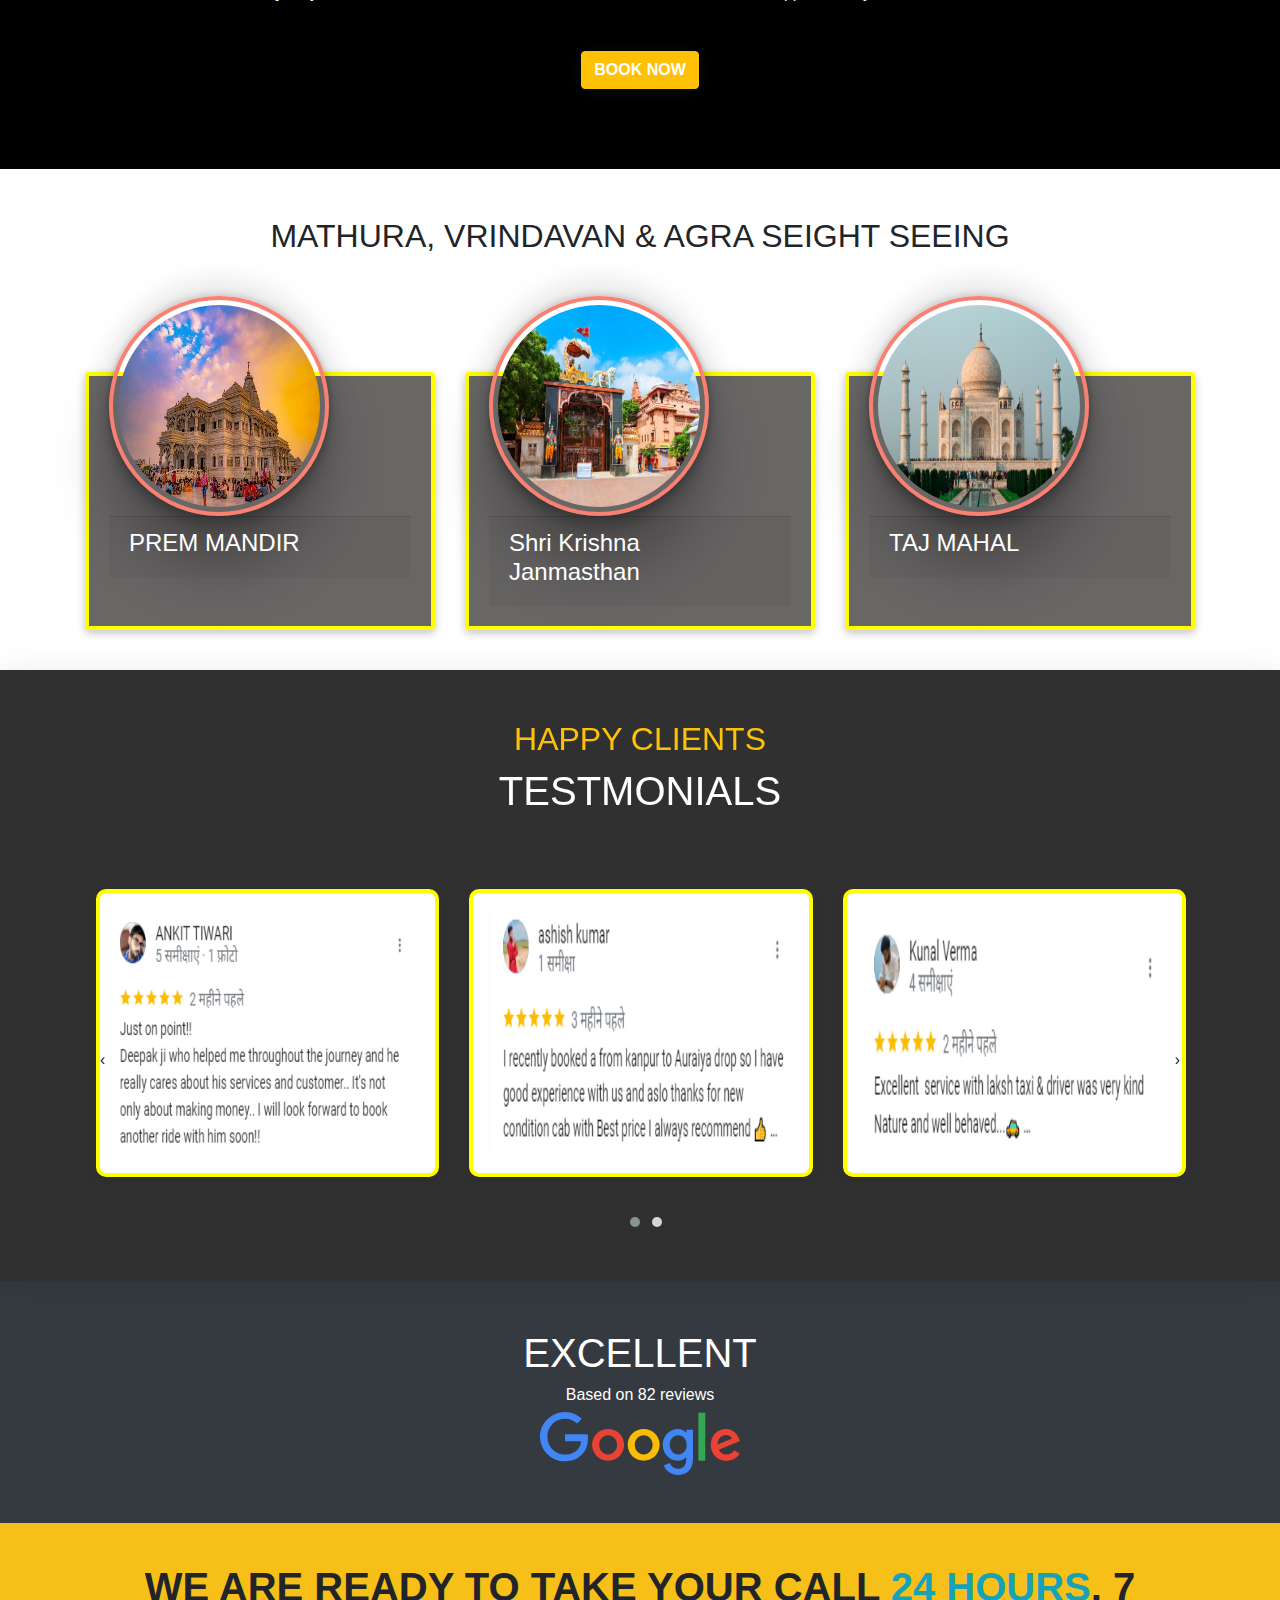
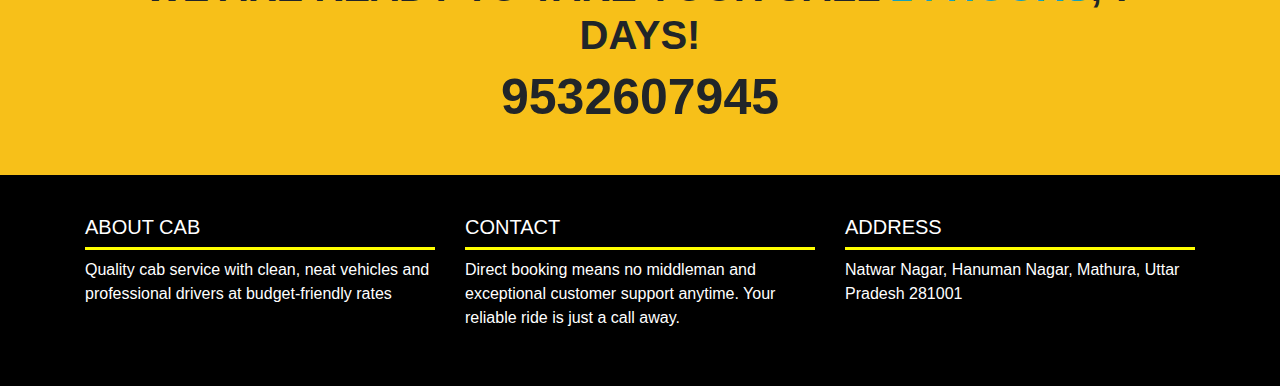
<file: thirdpage.html>
<!DOCTYPE html>
<html lang="en">
<head>
    <meta charset="UTF-8">
    <meta name="viewport" content="width=device-width, initial-scale=1.0">
    <title>Best Cab & Taxi Service</title>
    <link href="https://stackpath.bootstrapcdn.com/bootstrap/4.5.2/css/bootstrap.min.css" rel="stylesheet">
    <link rel="stylesheet" href="https://cdnjs.cloudflare.com/ajax/libs/font-awesome/6.6.0/css/all.min.css" integrity="sha512-Kc323vGBEqzTmouAECnVceyQqyqdsSiqLQISBL29aUW4U/M7pSPA/gEUZQqv1cwx4OnYxTxve5UMg5GT6L4JJg==" crossorigin="anonymous" referrerpolicy="no-referrer" />
    <link rel="stylesheet" href="style.css">
    <link rel="stylesheet" href="https://cdnjs.cloudflare.com/ajax/libs/OwlCarousel2/2.3.4/assets/owl.carousel.min.css">
    <link rel="stylesheet" href="https://cdnjs.cloudflare.com/ajax/libs/OwlCarousel2/2.3.4/assets/owl.theme.default.min.css">
    
    <style>
   
    </style>
</head>
<body>
    <!-- Navbar -->
     
    <nav class="navbar navbar-expand-lg navbar-dark fixed-top navbar-custom bg-dark">
        <a class="navbar-brand" href="#"><img src="images/logo.png.jpg" alt="" class="logo"></a>
        <button class="navbar-toggler" type="button" data-toggle="collapse" data-target="#navbarNav" aria-controls="navbarNav" aria-expanded="false" aria-label="Toggle navigation">
            <span class="navbar-toggler-icon"></span>
        </button>
        <div class="collapse navbar-collapse" id="navbarNav">
            <ul class="navbar-nav ml-auto">
                <li class="nav-item active">
                    <a class="nav-link" href="second.html">Home <span class="sr-only">(current)</span></a>
                </li>
                <li class="nav-item active">
                  <a class="nav-link" href="second.html">Services<span class="sr-only">(current)</span></a>
              </li>
              <li class="nav-item active">
                <a class="nav-link" href="second.html">Services<span class="sr-only">(current)</span></a>
            </li>
            </ul>
        </div>
    </nav>

    <!-- Background Images with Centered Text -->
    <div class="background-images">
        <div class="centered-text">
          <a href="tel:+91 9532607945">            <h4 class="bookcab">BOOK CAB NOW</h1>
          </a>
                <h1 class="mobileno">9532607945
                </h1>
                <h6>WWW.LAKSHTAXI.COM</h6>
             <h1 class="bookcab">No Middle Men Direct Booking</h1>
             <a href="tel:+91 9532607945"><button class="btn btn-warning">CALL NOW</button></a>
        </div>
    </div>
<!-- Section two card details -->
 <div class="container-fluid section2bg">
<div class="row">
 
  <div class="col-md-6 p-5">
    <h4>BEST IN CITY</h4>
    <h1 class="trusted">TRUSTED CAB <span class="text-primary">SERVICES</span> IN <br>
        <span class="text-danger cities">
            <span class="city">MATHURA</span>
            <span class="city">AGRA</span>
            <span class="city">BAREILLY</span>
        </span>
    </h1>
    <p>Most Trusted cab service for clean, well-maintained cars and experienced drivers. We offer low pricing without compromising on quality. Experience exceptional service that fits your budget?</p>

    <a href="tel:+91 9532607945"><button class="btn btn-dark">BOOK NOW</button></a>
</div>

    <div class="col-md-6 p-5">
        <div class="box  ">
          <h3 class="bg-dark text-white p-2 ">BOOK A CAB</h3>
          <h5><i class="fa-solid fa-check"></i> Best Cab & Taxi Service in Agra</h5>
          <h5><i class="fa-solid fa-check"></i> Best Cab & Taxi Service in Mathura
          </h5>
          <h5><i class="fa-solid fa-check"></i> Best Cab & Taxi Service in Bareilly</h5>

            <div class="text-center">
                <a href="tel:+91 9532607945"><button class="btn btn-dark">CALL NOW</button></a>

            </div>
        </div>
    </div>
</div>
 </div>

 <!-- carsolle -->

  <!-- carsolle -->

  <h1 class="text-center mt-5">OUR VEHICLES</h1>
  <div class="owl-carousel owl-theme mt-5">
   <div class="item">
       <img src="images/bmw.jpeg" alt="Image 1">
       <h4>BMW</h4>
   </div>
   <div class="item">
       <img src="images/marutisuzuki_dzire_angularfront.jpg" alt="Image 2">
       <h4>Swift Dzire</h4>
   </div>
   <div class="item">
       <img src="images/images.jpg" alt="Image 3">
       <h4>HONDA AMAZE</h4>
   </div>
   <div class="item">
       <img src="images/1-3.jpg" alt="Image 4">
       <h4>TOYOTA ETIOS</h4>
   </div>
   <div class="item">
       <img src="images/maruti-ertiga-silky-silver-1.jpg" alt="Image 5">
       <h4>Maruti Ertiga</h4>
   </div>
   <div class="item">
       <img src="images/7-seater-innova-car-.webp" alt="Image 6">
       <h4>Toyota Innova</h4>
       </div>
   <div class="item">
       <img src="images/Fortuner.jpeg" alt="Image 6">
       <h4>Toyota Fortuner</h4>
   </div>
 </div>
  <!-- end -->
  <!-- Our Vechicals -->
  
  <div class="container mt-5 text-center">
    <h1 class="">Our Vehicles</h1>
    <div class="row row-cols-1 row-cols-md-3 g-4">
      <div class="col cardcol">
        <div class="card h-100">
          <div class="d-flex justify-content-center align-items-cente">
            <img src="images/marutisuzuki_dzire_angularfront.jpg" class="card-img-top" alt="...">

          </div>
          <div class="card-body">
            <h5 class="card-title">SWIFT DZIRE CAB (4+1DRIVER)</h5>
            <div class="text-center">
              <a href="tel:+91 9532607945"><button class="btn btn-warning">CALL NOW</button></a>
            </div>
          </div>
          
        </div>
      </div>
      <div class="col cardcol">
        <div class="card h-100">
          <div class="text-center">
            <img src="images/images.jpg" class="card-img-top" alt="...">

          </div>
          <div class="card-body">
            <h5 class="card-title">A/C HONDA AMAZE ( 4PAX+1DRIVER )</h5>
            <div class="text-center">
              <a href="tel:+91 9532607945"><button class="btn btn-warning">CALL NOW</button></a>
            </div>
          </div>
          
        </div>
      </div>
      <div class="col cardcol">
        <div class="card h-100">
          <div class="text-center">
            <img src="images/1-3.jpg" class="card-img-top" alt="...">

          </div>
          <div class="card-body">
            <h5 class="card-title text-center">A/C TOYOTA ETIOS ( 4PAX+1DRIVER )</h5>
            <div class="text-center">
              <a href="tel:+91 9532607945"><button class="btn btn-warning">CALL NOW</button></a>
            </div>
          </div>
          
        </div>
      </div>
    </div>
  </div>



  <div class="container mt-5 text-center">
    <div class="row row-cols-1 row-cols-md-3 g-4">
      <div class="col cardcol">
        <div class="card h-100 ">
          <div class="text-center">
            <img src="images/maruti-ertiga-silky-silver-1.jpg" class="card-img-top" alt="...">

          </div>
          <div class="card-body">
            <h5 class="card-title">A/C MARUTI ERTIGA ( 6PAX+1DRIVER )</h5>
            <div class="text-center">
              <a href="tel:+91 9532607945"><button class="btn btn-warning">CALL NOW</button></a>
            </div>
          </div>
         
        </div>
      </div>
      <div class="col cardcol">
        <div class="card h-100 ">
          <div class="text-center">
            <img src="images/chevrolet-tavera-2.jpg" class="card-img-top" alt="...">

          </div>
          <div class="card-body">
            <h5 class="card-title">A/C CHEVEROLET TRAVERA ( 9PAX+1DRIVER )
             
            </h5>
            <div class="text-center">
              <a href="tel:+91 9532607945"><button class="btn btn-warning">CALL NOW</button></a>
            </div>
          </div>
          
        </div>
      </div>
      <div class="col cardcol">
        <div class="card h-100 ">
          <div class="text-center">
            <img src="images/INNOVA-1.jpg" class="card-img-top" alt="...">

          </div>
          <div class="card-body">
            <h5 class="card-title text-center">A/C TOYOTA INNOVA ( 6/7PAX+1DRIVER )
            </h5>
            <div class="text-center">
              <a href="tel:+91 9532607945"><button class="btn btn-warning">CALL NOW</button></a>
            </div>
          </div>
          
        </div>
      </div>
    </div>
  </div>

  <div class="container mt-5">
    <div class="text-center">
      <a class="viewmore" href="viewmore.html">View More Vehicles</a>
    </div>
  </div>


   <!-- end -->

   <!-- why laksh taxi -->
    <div class="imgbgwhy mt-5">
      <div class="container ">
        <div class="row">
          <div class="col-md-6">
            <h4>            <i class="fa-solid fa-star fa-2xl" style="color: #FFD43B;"></i>
            </h2>
            <h5 class="mt-4 homepicup">HOME PICKUP</h5>
            <p class="text-white">Fast and Easy Home Pickup with Professional Drivers!</p>

          </div>
          <div class="col-md-6">
            <h4><i class="fa-solid fa-trophy fa-2xl" style="color: #FFD43B;"></i></h4>
            <h5 class="mt-4 homepicup">FAST BOOKING</h5>
            <p class="text-white">Fast Cab Booking Directly: No Middleman Interference</p>
          </div>
        </div>

        <div class="row mt-5">
          <div class="col-md-6">
            <h4>            <i class="fa-solid fa-star fa-2xl" style="color: #FFD43B;"></i>
            </h2>
            <h5 class="mt-4 homepicup">AFFORDABLE PRICE</h5>
            <p class="text-white">Affordable Cab Service: Quality Rides, Low Prices!</p>

          </div>
          <div class="col-md-6">
            <h4><i class="fa-solid fa-trophy fa-2xl" style="color: #FFD43B;"></i></h4>
            <h5 class="mt-4 homepicup">24/7 CUSTOMER SUPPORT</h5>
            <p class="text-white">24/7 Customer Support: Always Here for Your Cab Needs.</p>
          </div>
        </div>
        <div class="text-center">
          <a href="tel:+91 9532607945"><button class="btn btn-warning">BOOK NOW</button></a>
        </div>
      </div>
    </div>
    <!-- end -->

       <!-- ayodhya seight -->
       <div class="container mt-5">
        <h2 class="text-center pb-2"> MATHURA, VRINDAVAN & AGRA SEIGHT SEEING</h2>
        <div class="row row-cols-1 row-cols-md-3 g-4">
          <div class="col cardcol">
            <div class="card h-100">
              <img src="images/vrindavan.jpg" class="card-img-top" alt="...">
              
              <div class="card-footer">
                <h4>PREM MANDIR</h4>
              </div>
            </div>
          </div>
          <div class="col cardcol">
            <div class="card h-100">
              <img src="images/Krishna.webp" class="card-img-top" alt="...">
              
              <div class="card-footer">
           <h4>Shri Krishna Janmasthan</h4>
              </div>
            </div>
          </div>
          <div class="col cardcol">
            <div class="card h-100">
              <img src="images/Agra.jpg" class="card-img-top" alt="...">
             
              <div class="card-footer">
               <h4>TAJ MAHAL</h4>
              </div>
            </div>
          </div>
        </div>
       </div>
       <!-- end -->
  

     <!-- testmonials -->

     <div class="bgtestmonial">
      
      <div class="container">
        <h2 class="text-center text-warning">HAPPY CLIENTS</h2>
        <h1 class="text-center text-white pb-3">TESTMONIALS</h1>

<!-- carsoule owl -->
<div class="owl-carousel owl-theme mt-5">
  <div class="item testmonial">
      <img src="images/person1.png" alt="Image 1">
  </div>
  <div class="item  testmonial">
      <img src="images/person2.png" alt="Image 2">
  </div>
  <div class="item  testmonial">
      <img src="images/person3.png" alt="Image 3">
  </div>
  <div class="item  testmonial">
      <img src="images/person4.png" alt="Image 4">
  </div>
  <div class="item  testmonial">
      <img src="images/person5.png" alt="ImaAge 5">
  </div>
  <div class="item  testmonial">
      <img src="images/person6.png" alt="Image 6">
  </div>
</div>
 <!-- end -->
      </div>
     </div>

     <div class="container-fluid text-center text-white bg-dark p-5">
      <div class="text-center">
        <h1>EXCELLENT</h1>
        <i class="fa-solid fa-star fa-2xl" style="color: #FFD43B;"></i>
        <i class="fa-solid fa-star fa-2xl" style="color: #FFD43B;"></i>
        <i class="fa-solid fa-star fa-2xl" style="color: #FFD43B;"></i>
        <i class="fa-solid fa-star fa-2xl" style="color: #FFD43B;"></i>
        <i class="fa-solid fa-star fa-2xl" style="color: #FFD43B;"></i>
        <h6 class="mt-2">Based on 82 reviews</h6>
        <img src="images/logo.svg" alt="" class="img-logo">
      </div>
     </div>

     <!-- 24 hour and seven -->

     <div class="sectioncall">
      <div class="container">
        <div class="row">
          <div class="col">
            <h1 class="text-center"> WE ARE READY TO TAKE YOUR CALL <span class="text-info">24 HOURS</span>, 7 DAYS!</h1>
              <h2 class="text-center">9532607945</h2>
          </div>
        </div>
      </div>
     </div>
     <!-- end 24 -->

     <!-- footer start -->
      <div class="footer">
        <div class="container">
          <div class="row">
            <div class="col-md-4">
              <h5>ABOUT CAB</h5>
              <p>Quality cab service with clean, neat vehicles and professional drivers at budget-friendly rates
              </p>              
            </div>
            <div class="col-md-4">
              <h5>CONTACT</h5>
              <p>Direct booking means no middleman and exceptional customer support anytime. Your reliable ride is just a call away.</p>
            </div>
            <div class="col-md-4">
              <h5>ADDRESS</h5>
              Natwar Nagar, Hanuman Nagar, Mathura, Uttar Pradesh 281001
            </div>
          </div>
        </div>
      </div>
      <!-- footer end -->


      <!-- WhatsApp Button (Left side) -->
<a href="https://wa.link/ci47yk" class="whatsapp-button" target="_blank">
  <i class="fab fa-whatsapp"></i>
</a>

<!-- Call Button (Right side) -->
<a href="tel:+91 9532607945" class="call-button">
  <i class="fas fa-phone-alt"></i>
</a>

    <script src="https://code.jquery.com/jquery-3.5.1.slim.min.js"></script>
    <script src="https://cdn.jsdelivr.net/npm/@popperjs/core@2.5.4/dist/umd/popper.min.js"></script>
    <script src="https://stackpath.bootstrapcdn.com/bootstrap/4.5.2/js/bootstrap.min.js"></script>
    <script src="https://cdnjs.cloudflare.com/ajax/libs/jquery/3.6.0/jquery.min.js"></script>
    <script src="https://cdnjs.cloudflare.com/ajax/libs/OwlCarousel2/2.3.4/owl.carousel.min.js"></script>
    <script>
       $(document).ready(function(){
            $(".owl-carousel").owlCarousel({
                items: 3,
                loop: true,
                margin: 10,
                nav: true,
                dots: true,
                autoplay: true,
                autoplayTimeout: 3000,
                autoplayHoverPause: true,
                responsive: {
                    0: {
                        items: 1 // Show 1 item on screens less than 600px
                    },
                    600: {
                        items: 2 // Show 2 items on screens between 600px and 1000px
                    },
                    1000: {
                        items: 3 // Show 3 items on screens greater than 1000px
                    }
                }
            });
        });
    </script>
</body>
</html>
</file>
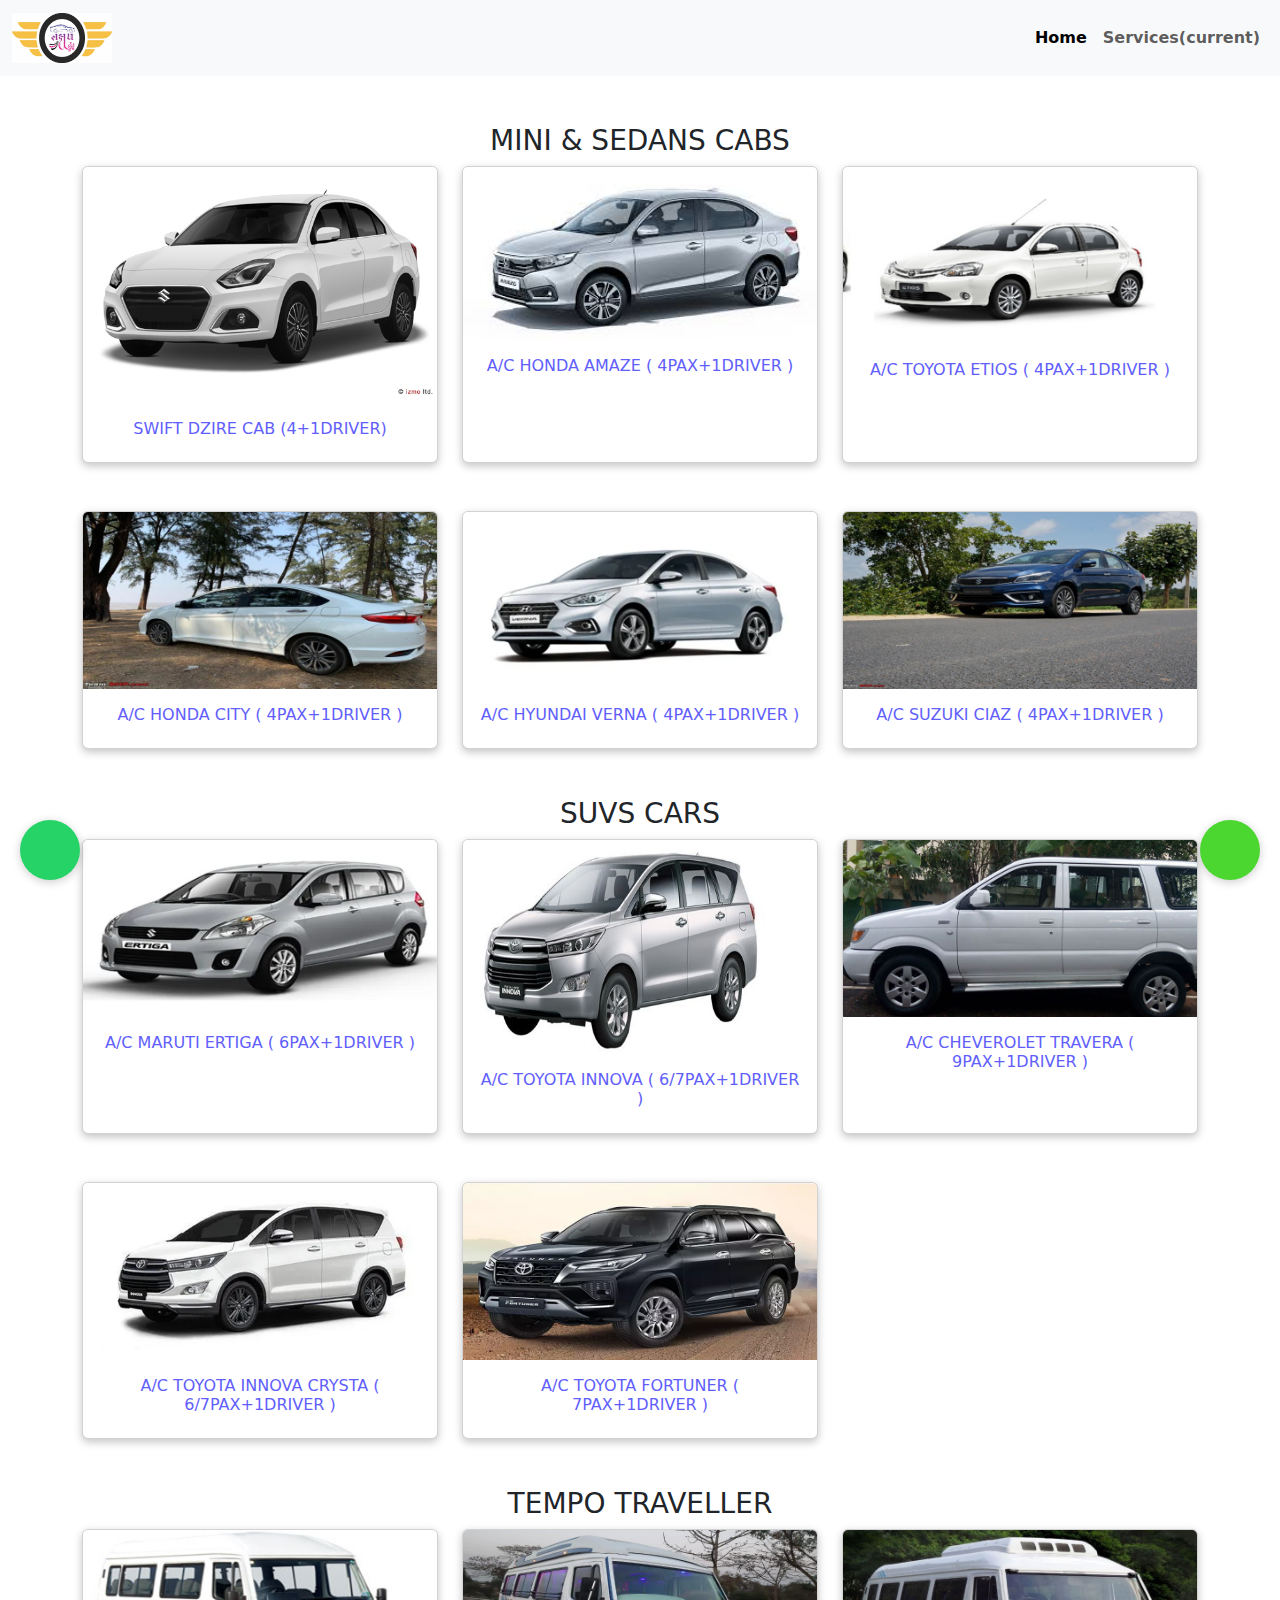
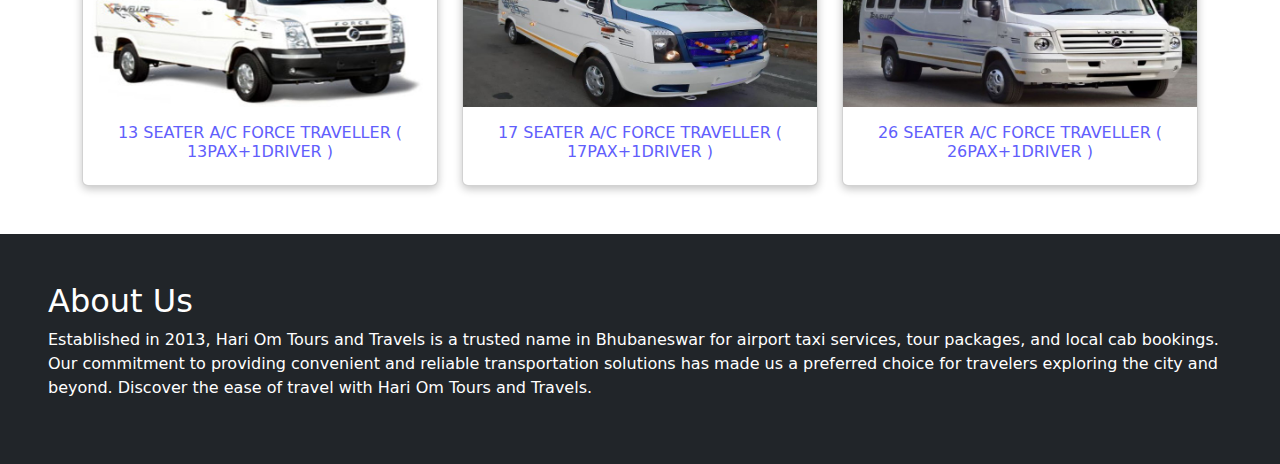
<file: viewmore.html>
<!doctype html>
<html lang="en">
  <head>
    <meta charset="utf-8">
    <meta name="viewport" content="width=device-width, initial-scale=1">
    <title>Bootstrap demo</title>
    <link href="https://cdn.jsdelivr.net/npm/bootstrap@5.3.3/dist/css/bootstrap.min.css" rel="stylesheet" integrity="sha384-QWTKZyjpPEjISv5WaRU9OFeRpok6YctnYmDr5pNlyT2bRjXh0JMhjY6hW+ALEwIH" crossorigin="anonymous">
    <link rel="stylesheet" href="secondpage.css">
    <link rel="stylesheet" href="https://cdnjs.cloudflare.com/ajax/libs/font-awesome/6.5.2/css/all.min.css" integrity="sha512-SnH5WK+bZxgPHs44uWIX+LLJAJ9/2PkPKZ5QiAj6Ta86w+fsb2TkcmfRyVX3pBnMFcV7oQPJkl9QevSCWr3W6A==" crossorigin="anonymous" referrerpolicy="no-referrer" />

    
  </head>
  <body>

    <!-- navbar -->
      <!-- navbar -->
 

<nav class="navbar navbar-expand-lg bg-body-tertiary">
  <div class="container-fluid">
    <a class="navbar-brand" href="index.html"><img src="images/logo.png.jpg" alt="" class="logo"> </a>
    <button class="navbar-toggler" type="button" data-bs-toggle="collapse" data-bs-target="#navbarSupportedContent" aria-controls="navbarSupportedContent" aria-expanded="false" aria-label="Toggle navigation">
      <span class="navbar-toggler-icon"></span>
    </button>
    <div class="collapse navbar-collapse" id="navbarSupportedContent">
      <ul class="navbar-nav ms-auto mb-2 mb-lg-0">
        <li class="nav-item">
          <a class="nav-link active" aria-current="page" href="index.html">Home</a>
        </li>
        <li class="nav-item active">
          <a class="nav-link" href="second.html">Services<span class="sr-only">(current)</span></a>
      </li>
  </div>
</nav>
    <!-- mini sedans -->
    <div class="container mt-5 text-center">
        <h3>MINI & SEDANS CABS</h3>
        <div class="row row-cols-1 row-cols-md-3 g-4">
            <div class="col">
              <div class="card h-100">
                <img src="images/marutisuzuki_dzire_angularfront.jpg" class="card-img-top" alt="...">
                <div class="card-body">
                  <h5 class="card-title">SWIFT DZIRE CAB (4+1DRIVER)</h5>
                </div>
                
              </div>
            </div>
            <div class="col">
              <div class="card h-100">
                <img src="images/images.jpg" class="card-img-top" alt="...">
                <div class="card-body">
                  <h5 class="card-title">A/C HONDA AMAZE ( 4PAX+1DRIVER )</h5>
                </div>
                
              </div>
            </div>
            <div class="col">
              <div class="card h-100">
                <img src="images/1-3.jpg" class="card-img-top" alt="...">
                <div class="card-body">
                  <h5 class="card-title text-center">A/C TOYOTA ETIOS ( 4PAX+1DRIVER )</h5>
                </div>
               
              </div>
            </div>
          </div>
    </div>
    
    
    
    <div class="container mt-5 text-center">
        <div class="row row-cols-1 row-cols-md-3 g-4">
            <div class="col">
              <div class="card h-100">
                <img src="images/5_50-1.jpg" class="card-img-top" alt="...">
                <div class="card-body">
                  <h5 class="card-title">A/C HONDA CITY ( 4PAX+1DRIVER )</h5>
                </div>
             
              </div>
            </div>
            <div class="col">
              <div class="card h-100">
                <img src="images/Hyundai-Verna-small-1-1.jpg" class="card-img-top" alt="...">
                <div class="card-body">
                  <h5 class="card-title">A/C HYUNDAI VERNA ( 4PAX+1DRIVER )</h5>
                </div>
                
              </div>
            </div>
            <div class="col">
              <div class="card h-100">
                <img src="images/2018-maruti-1.jpg" class="card-img-top" alt="...">
                <div class="card-body">
                  <h5 class="card-title text-center">A/C SUZUKI CIAZ ( 4PAX+1DRIVER )</h5>
                </div>
              
              </div>
            </div>
          </div>
    </div>

    <!-- suvs cars -->

    <div class="container mt-5 text-center">
        <h3>SUVS CARS</h3>
        <div class="row row-cols-1 row-cols-md-3 g-4">
            <div class="col">
              <div class="card h-100">
                <img src="images/maruti-ertiga-silky-silver-1.jpg" class="card-img-top" alt="...">
                <div class="card-body">
                  <h5 class="card-title">A/C MARUTI ERTIGA ( 6PAX+1DRIVER )</h5>
                </div>
                
              </div>
            </div>
            <div class="col">
              <div class="card h-100">
                <img src="images/INNOVA-1.jpg" class="card-img-top" alt="...">
                <div class="card-body">
                  <h5 class="card-title">A/C TOYOTA INNOVA ( 6/7PAX+1DRIVER )</h5>
                </div>
                
              </div>
            </div>
            <div class="col">
              <div class="card h-100">
                <img src="images/chevrolet-tavera-2.jpg" class="card-img-top" alt="...">
                <div class="card-body">
                  <h5 class="card-title text-center">A/C CHEVEROLET TRAVERA ( 9PAX+1DRIVER )</h5>
                </div>
                
              </div>
            </div>
          </div>
    </div>
    
    
    
    <div class="container mt-5 text-center">
        <div class="row row-cols-1 row-cols-md-3 g-4">
            <div class="col">
              <div class="card h-100">
                <img src="images/7-seater-innova-car-.webp" class="card-img-top" alt="...">
                <div class="card-body">
                  <h5 class="card-title">A/C TOYOTA INNOVA CRYSTA ( 6/7PAX+1DRIVER )</h5>
                </div>
               
              </div>
            </div>
            
            <div class="col">
              <div class="card h-100">
                <img src="images/fortuner-exterior-left-1.jpg" class="card-img-top" alt="...">
                <div class="card-body">
                  <h5 class="card-title text-center">A/C TOYOTA FORTUNER ( 7PAX+1DRIVER )</h5>
                </div>
                
              </div>
            </div>
          </div>
    </div>

    <!-- Tempo Travel -->
    <div class="container mt-5 text-center">
        <h3>TEMPO TRAVELLER</h3>
        
        <div class="row row-cols-1 row-cols-md-3 g-4">
            <div class="col">
              <div class="card h-100">
                <img src="images/13-seater-force-traveller-1.jpg" class="card-img-top" alt="...">
                <div class="card-body">
                  <h5 class="card-title">13 SEATER A/C FORCE TRAVELLER ( 13PAX+1DRIVER )</h5>
                </div>
               
              </div>
            </div>
            <div class="col">
              <div class="card h-100">
                <img src="images/17-seater-1.jpg" class="card-img-top" alt="...">
                <div class="card-body">
                  <h5 class="card-title">17 SEATER A/C FORCE TRAVELLER ( 17PAX+1DRIVER )</h5>
                </div>
              
              </div>
            </div>
            <div class="col">
              <div class="card h-100">
                <img src="images/force-traveller-26-staff-bus-1.jpg" class="card-img-top" alt="...">
                <div class="card-body">
                  <h5 class="card-title text-center">26 SEATER A/C FORCE TRAVELLER ( 26PAX+1DRIVER )</h5>
                </div>
               
              </div>
            </div>
          </div>
    </div>

   

 <!-- Watsapp button  and call button -->
 <div class="call-button">
  <a href="tel:+1234567890"><i class="fas fa-phone"></i></a>
</div>
<div class="whatsapp-button">
  <a href="https://wa.me/1234567890" target="_blank"><i class="fab fa-whatsapp"></i></a>
</div>

<!-- footer address -->
<div class="container-fluid bg-dark text-white p-5 mt-5">
  <div class="row">
    <h2>About Us</h2>
    <p>Established in 2013, Hari Om Tours and Travels is a trusted name in Bhubaneswar for airport taxi services, tour packages, and local cab bookings. Our commitment to providing convenient and reliable transportation solutions has made us a preferred choice for travelers exploring the city and beyond. Discover the ease of travel with Hari Om Tours and Travels.</p>
  </div>
</div>
    <script src="https://cdn.jsdelivr.net/npm/bootstrap@5.3.3/dist/js/bootstrap.bundle.min.js" integrity="sha384-YvpcrYf0tY3lHB60NNkmXc5s9fDVZLESaAA55NDzOxhy9GkcIdslK1eN7N6jIeHz" crossorigin="anonymous"></script>
    
 
  
 
  </body>
</html>
</file>
<file: secondpage.css>
.carousel-item img{
    
}

.logo{
    width: 100px;
    height: 50px;
}

.viewmore{
    background-color: #ffd200;
    padding: 10px;
    font-weight: 600;
    border-radius: 10px;
    color: black;
}
.viewmore{
    text-decoration: none;
width: 150px;
}
.card{
    box-shadow: rgba(0, 0, 0, 0.24) 0px 3px 8px;
}
.card-title{
    color: #615EFC;
    font-size: medium;
    
}
.btn-primary{
    background-color: #37275e;
    border: none;
    width: 131px;
    height: 39px;
    font-weight: 600;
    box-shadow: rgba(149, 157, 165, 0.2) 0px 8px 24px;
    border-radius: 5px;
}
.btn-primary ,a{
    text-decoration: none;
    color: white;
    font-weight: 600 !important;
}
.btn-success{
    background-color: #ffd200;
    border: none;
    width: 113px;
    height: 39px;
    font-weight: 600;
    box-shadow: rgba(149, 157, 165, 0.2) 0px 8px 24px;
    border-radius: 5px;
}
.btn-success ,a{
    text-decoration: none;
    color:white;
}
/* watsapp button */
.call-button, .whatsapp-button {
    position: fixed;
    bottom: 20px;
    width: 60px;
    height: 60px;
    background-color: #25D366;
    color: white;
    border-radius: 50%;
    text-align: center;
    line-height: 60px;
    box-shadow: 0 2px 10px rgba(0, 0, 0, 0.2);
    z-index: 1000;
}

.call-button {
    left: 20px;
}

.whatsapp-button {
    right: 20px;
    background-color: #4cd630;
}

.call-button i, .whatsapp-button i {
    font-size: 24px;
}

.call-button:hover, .whatsapp-button:hover {
    opacity: 0.8;
}


.callnow{
    margin-top: 10px;
    background-color: #25D366;
    border: none;
    font-weight: 600;
    font-size: xx-large;
    color: white;
    border-radius: 10px;
    padding: 6px;
    box-shadow: rgba(0, 0, 0, 0.4) 0px 2px 4px, rgba(0, 0, 0, 0.3) 0px 7px 13px -3px, rgba(0, 0, 0, 0.2) 0px -3px 0px inset;
}

.boxtaxi{
    border: 5px solid black;
    margin-bottom: 20px;
}
tr,td,table{
    border: 2px solid black;
}
.btnreviews{
    background-color: #615EFC;
    color: white;
    border: none;
    padding: 8px;
    font-weight: 600;
    border-radius: 10px;
    box-shadow: rgba(0, 0, 0, 0.4) 0px 2px 4px, rgba(0, 0, 0, 0.3) 0px 7px 13px -3px, rgba(0, 0, 0, 0.2) 0px -3px 0px inset;
}

.box{
    border: 2px solid black;
    padding: 20px;
    border-radius: 20px;
    background-color: #050C9C;
    color: white;
}
</file>
<file: style.css>
/* Navbar */
.logo{
    width: 100px;
    height: 50px;
}
.img-logo{
    width: 200px;
}
.navbar-custom {
    background-color: rgba(0, 0, 0, 0.5); /* Adjust the alpha value for transparency */
}
.background-images {
    position: relative;
    height: 100vh;
    background: url('images/travel.jpg') no-repeat center center/cover;
}
.centered-text {
    position: absolute;
    top: 50%;
    left: 50%;
    transform: translate(-50%, -50%);
    color: white;
    text-align: center;
}
.bookcab{
    color: #f7c019;
}
.mobileno{
    font-size: 50px;
}
/* section2 */
.section2bg{
    background-color:#f7c019;
}
.trusted{
    font-weight: 700;
}
.box{
    background-color: white;
    color: black;
    width: 400px;
    height: 250px;
    padding: 20px;
    box-shadow: rgba(0, 0, 0, 0.24) 0px 3px 8px;
}
.box h5{
    font-weight: 600;

}
/* card style */
.cardcol{
    margin-top: 100px;
}

.card{
    padding: 20px;
    background-color: #696666;
    color: white;
   border: none;
   box-shadow: rgba(0, 0, 0, 0.24) 0px 3px 8px;
   border: 4px solid yellow;
   
}
.card-body{
    height: 120px;
}
.card-img-top{
    border: 4px solid salmon;
    padding: 5px;
    border-radius: 50%;
    margin-top: -100px;
    justify-content: center;
    text-align: center;
    width: 220px;
    height: 220px;
    box-shadow: rgba(0, 0, 0, 0.25) 0px 54px 55px, rgba(0, 0, 0, 0.12) 0px -12px 30px, rgba(0, 0, 0, 0.12) 0px 4px 6px, rgba(0, 0, 0, 0.17) 0px 12px 13px, rgba(0, 0, 0, 0.09) 0px -3px 5px;
}

/* why choose us */
.imgbgwhy{
    background-color: black;
padding: 80px;
}
.homepicup{
    color: #f7c019 !important;
    font-weight: 700;
}
.btn-warning{
    color: white;
    margin-top: 30px;
    font-weight: 700;
    box-shadow: rgba(14, 30, 37, 0.12) 0px 2px 4px 0px, rgba(14, 30, 37, 0.32) 0px 2px 16px 0px;
}
/* testmonial */
.cardtestmonial{
    background-color: black;
}
.bgtestmonial{
    margin-top: 40px;
    padding: 50px;
   /* From https://css.glass */
background: rgba(22, 22, 22, 0.89);
box-shadow: 0 4px 30px rgba(0, 0, 0, 0.1);
backdrop-filter: blur(14.9px);
-webkit-backdrop-filter: blur(14.9px);
}
.img-test{
    width: 100px;
    height: 100px;
    border-radius: 50%;
    border: 4px solid yellow;
}

/* sectioncall */
.sectioncall{
    background-color: #f7c019;
    padding: 40px;
}
.sectioncall h1{
    font-weight: 700;
}
.sectioncall h2{
    font-weight: 900;
    font-size: 50px;
}

/* carsoule */
.owl-carousel .item {
    border: 4px solid yellow;
    background: #fff;
    padding: 15px;
    margin: 10px;
    border-radius: 10px;
    box-shadow: 0 4px 8px rgba(0, 0, 0, 0.1);
    text-align: center;
    
}

.owl-carousel .item img {
    max-width: 100%;
    height: 250px;
    border-radius: 10px;
}

.owl-carousel .item h4 {
    margin: 15px 0 10px;
    font-size: 18px;
}

.owl-carousel .item p {
    font-size: 14px;
    color: #555;
}

.owl-nav button {
    position: absolute;
    top: 50%;
    transform: translateY(-50%);
    background-color: rgba(0, 0, 0, 0.5);
    border: none;
    color: white;
    font-size: 90px;
    cursor: pointer;
}

.owl-nav .owl-prev {
    left: 10px;
}

.owl-nav .owl-next {
    right: 10px;
}

.owl-dots {
    text-align: center;
    margin-top: 20px;
}

.owl-dot {
    display: inline-block;
    width: 12px;
    height: 12px;
    background-color: #ccc;
    border-radius: 50%;
    margin: 5px;
    cursor: pointer;
}

.owl-dot.active {
    background-color: #000;
}



/* view more button */

.viewmore{
    width: 150px;
    height: 40px;
    background-color: black;
    padding: 15px;
    margin-bottom: 40px;
    margin-top: 40px;
    font-weight: 600;
    color: white;
    border-radius: 10px;
}
a{
    text-decoration: none !important;
}


/* footer */
.footer{
    background-color: black;
    padding: 40px;
    color: white;
}
.footer h5{
    padding-bottom: 8px;
    border-bottom:3px solid yellow ;
}
/* footer end */


/* media query */
@media only screen and (max-width: 600px) {
    .bgtestmonial{
        padding: 10px;
     
    }
    .sectioncall{
        background-color: #f7c019;
        padding: 40px;
    }
    .sectioncall h1{
        font-weight: 700;
        font-size: 20px;
    }
    .sectioncall h2{
        font-weight: 900;
        font-size: 50px;
    }
    .box{
        background-color: white;
        color: black;
        width: 100%;
        height: auto;
        padding: 20px;
        box-shadow: rgba(0, 0, 0, 0.24) 0px 3px 8px;
    }
    
  }
/* General button styling */
.whatsapp-button, .call-button {
    position: fixed;
    bottom: 20px; /* Distance from the bottom */
    z-index: 1000; /* Ensure it's above other elements */
    font-size: 24px; /* Icon size */
    width: 50px;
    height: 50px;
    color: white;
    text-align: center;
    line-height: 50px; /* Vertically center the icon */
    border-radius: 50%; /* Make it circular */
    box-shadow: 0px 4px 8px rgba(0, 0, 0, 0.3); /* Add shadow */
}

/* WhatsApp button (Left side) */
.whatsapp-button {
    left: 20px; /* Distance from the left side */
    background-color: #25D366; /* WhatsApp green color */
}

/* Call button (Right side) */
.call-button {
    right: 20px; /* Distance from the right side */
    background-color: #007bff; /* Bootstrap primary blue color */
}

/* Media query for mobile devices */
@media only screen and (max-width: 600px) {
    .whatsapp-button, .call-button {
        width: 40px;
        height: 40px;
        font-size: 20px; /* Smaller icon size */
        line-height: 40px; /* Adjust line height */
        bottom: 15px; /* Adjust position for mobile */
    }
}


/* Base styling */
.cities {
    display: inline-block;
    position: relative;
}

.city {
    color: green !important;
    position: absolute;
    opacity: 0;
    transition: opacity 1.5s ease-in-out;
}

/* Keyframes for changing cities with enhanced effects */
@keyframes changeCity {
    0% { opacity: 0; transform: translateY(20px); }
    15% { opacity: 1; transform: translateY(0); }
    35% { opacity: 1; }
    50% { opacity: 0; transform: translateY(-20px); }
    100% { opacity: 0; }
}

/* Apply the animation to each city */
.cities .city:nth-child(1) {
    animation: changeCity 9s linear infinite 0s;
}

.cities .city:nth-child(2) {
    animation: changeCity 9s linear infinite 3s;
}

.cities .city:nth-child(3) {
    animation: changeCity 9s linear infinite 6s;
}
</file>
